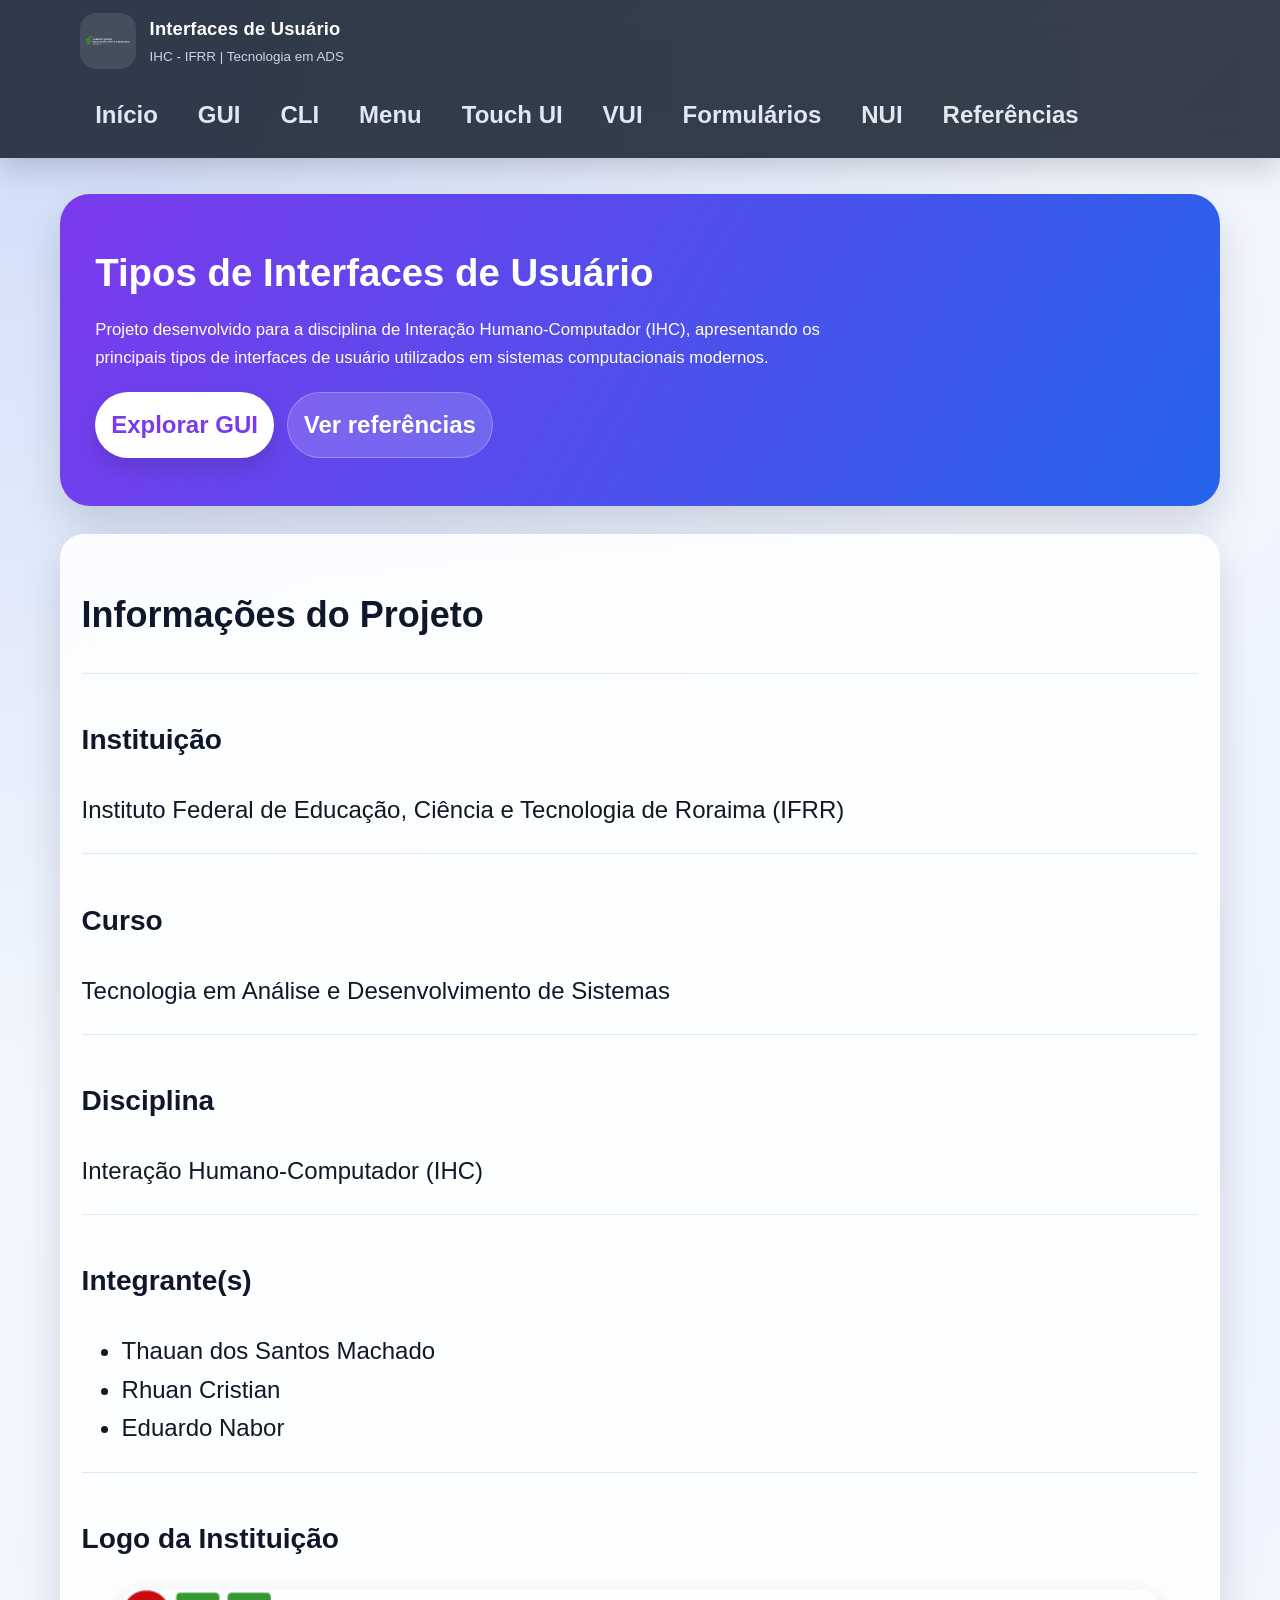
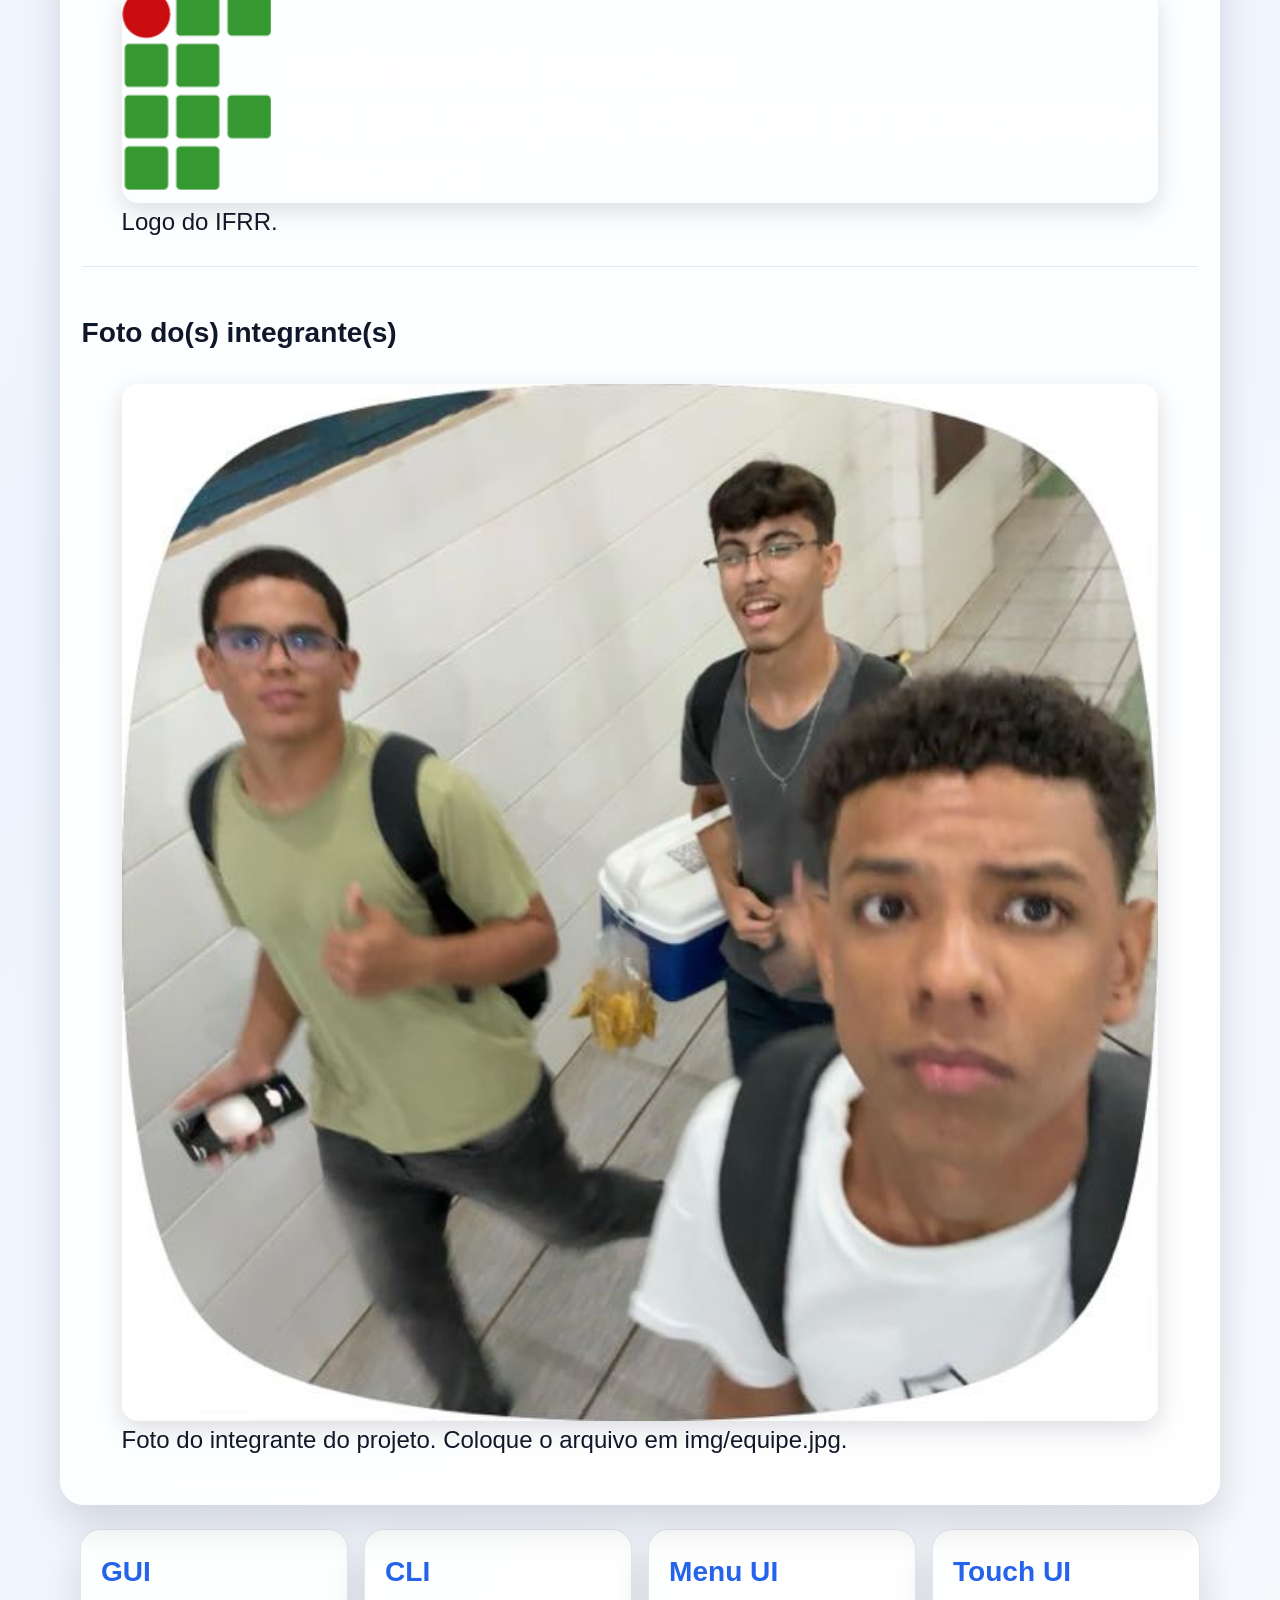
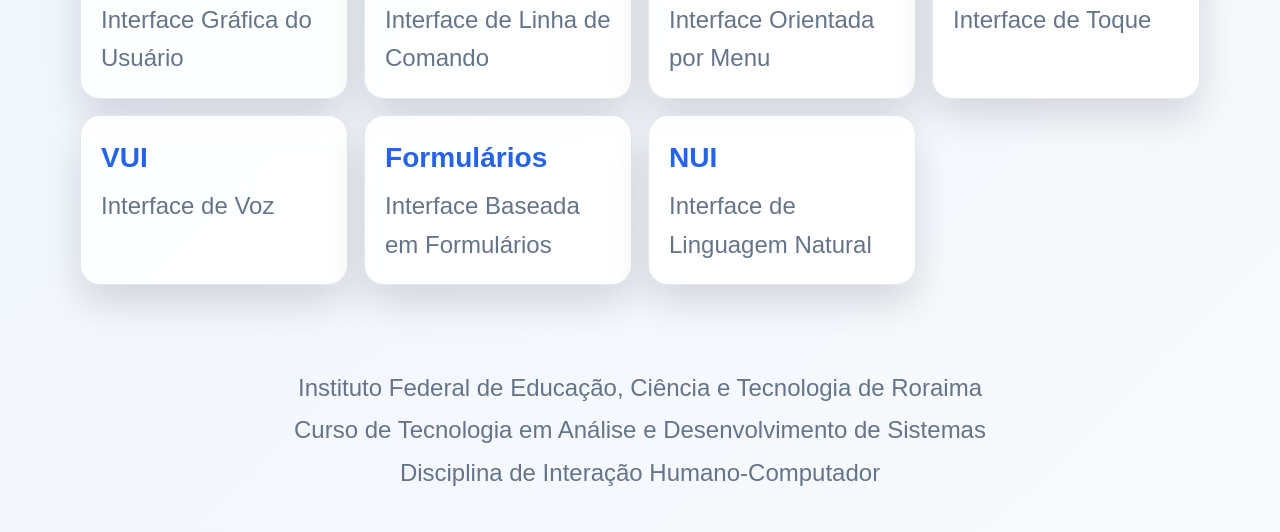
<file: index.html>
<!DOCTYPE html>
<html lang="pt-BR">

<head>
    <meta charset="UTF-8">
    <meta name="viewport" content="width=device-width, initial-scale=1.0">

    <title>Tipos de Interfaces de Usuário</title>

    <link rel="stylesheet" href="css/style.css">
</head>

<body>

<a href="#main-content" class="skip-link">Ir para o conteúdo</a>

<header>

    <div class="container header-grid">

        <div class="brand">
            <div class="logo-box">
                <img src="img/logo-ifrr.png" alt="Logo do Instituto Federal de Roraima IFRR" class="logo-img">
            </div>
            <div>
                <h1 class="logo">Interfaces de Usuário</h1>
                <p class="project-subtitle">IHC - IFRR | Tecnologia em ADS</p>
            </div>
        </div>

        <nav aria-label="Menu principal">

            <ul>

                <li><a href="index.html">Início</a></li>
                <li><a href="gui.html">GUI</a></li>
                <li><a href="cli.html">CLI</a></li>
                <li><a href="menu.html">Menu</a></li>
                <li><a href="touch.html">Touch UI</a></li>
                <li><a href="vui.html">VUI</a></li>
                <li><a href="formulario.html">Formulários</a></li>
                <li><a href="nui.html">NUI</a></li>
                <li><a href="referencias.html">Referências</a></li>

            </ul>

        </nav>

    </div>

</header>

<main id="main-content">

<section class="hero">

<div class="hero-content">

<h2>Tipos de Interfaces de Usuário</h2>

<p>

Projeto desenvolvido para a disciplina de Interação Humano-Computador (IHC), apresentando os principais tipos de interfaces de usuário utilizados em sistemas computacionais modernos.

</p>

<div class="hero-actions">
    <a href="gui.html" class="btn-primary">Explorar GUI</a>
    <a href="referencias.html" class="btn-secondary">Ver referências</a>
</div>

</div>

</section>

<section class="pagina">

<h2>Informações do Projeto</h2>

<section>

<h3>Instituição</h3>

<p>Instituto Federal de Educação, Ciência e Tecnologia de Roraima (IFRR)</p>

</section>

<section>

<h3>Curso</h3>

<p>Tecnologia em Análise e Desenvolvimento de Sistemas</p>

</section>

<section>

<h3>Disciplina</h3>

<p>Interação Humano-Computador (IHC)</p>

</section>

<section>

<h3>Integrante(s)</h3>

<ul>
<li>Thauan dos Santos Machado</li>
<li>Rhuan Cristian</li>
<li>Eduardo Nabor</li>
</ul>

</section>

<section>

<h3>Logo da Instituição</h3>

<figure>

<img
src="img/logo-ifrr.png"
class="imagem"
alt="Logo do Instituto Federal de Roraima IFRR">

<figcaption>
Logo do IFRR.
</figcaption>

</figure>

</section>

<section>

<h3>Foto do(s) integrante(s)</h3>

<figure>

<img
src="img/equipe.jpeg"
class="imagem"
alt="Foto do integrante do projeto de Interfaces de Usuário">

<figcaption>
Foto do integrante do projeto. Coloque o arquivo em img/equipe.jpg.
</figcaption>

</figure>

</section>

</section>

<section class="cards">

<a href="gui.html" class="card">

<h3>GUI</h3>

<p>Interface Gráfica do Usuário</p>

</a>

<a href="cli.html" class="card">

<h3>CLI</h3>

<p>Interface de Linha de Comando</p>

</a>

<a href="menu.html" class="card">

<h3>Menu UI</h3>

<p>Interface Orientada por Menu</p>

</a>

<a href="touch.html" class="card">

<h3>Touch UI</h3>

<p>Interface de Toque</p>

</a>

<a href="vui.html" class="card">

<h3>VUI</h3>

<p>Interface de Voz</p>

</a>

<a href="formulario.html" class="card">

<h3>Formulários</h3>

<p>Interface Baseada em Formulários</p>

</a>

<a href="nui.html" class="card">

<h3>NUI</h3>

<p>Interface de Linguagem Natural</p>

</a>

</section>

</main>

<footer>

<p>

Instituto Federal de Educação, Ciência e Tecnologia de Roraima

</p>

<p>

Curso de Tecnologia em Análise e Desenvolvimento de Sistemas

</p>

<p>

Disciplina de Interação Humano-Computador

</p>

</footer>

<script src="js/script.js"></script>

</body>

</html>
</file>
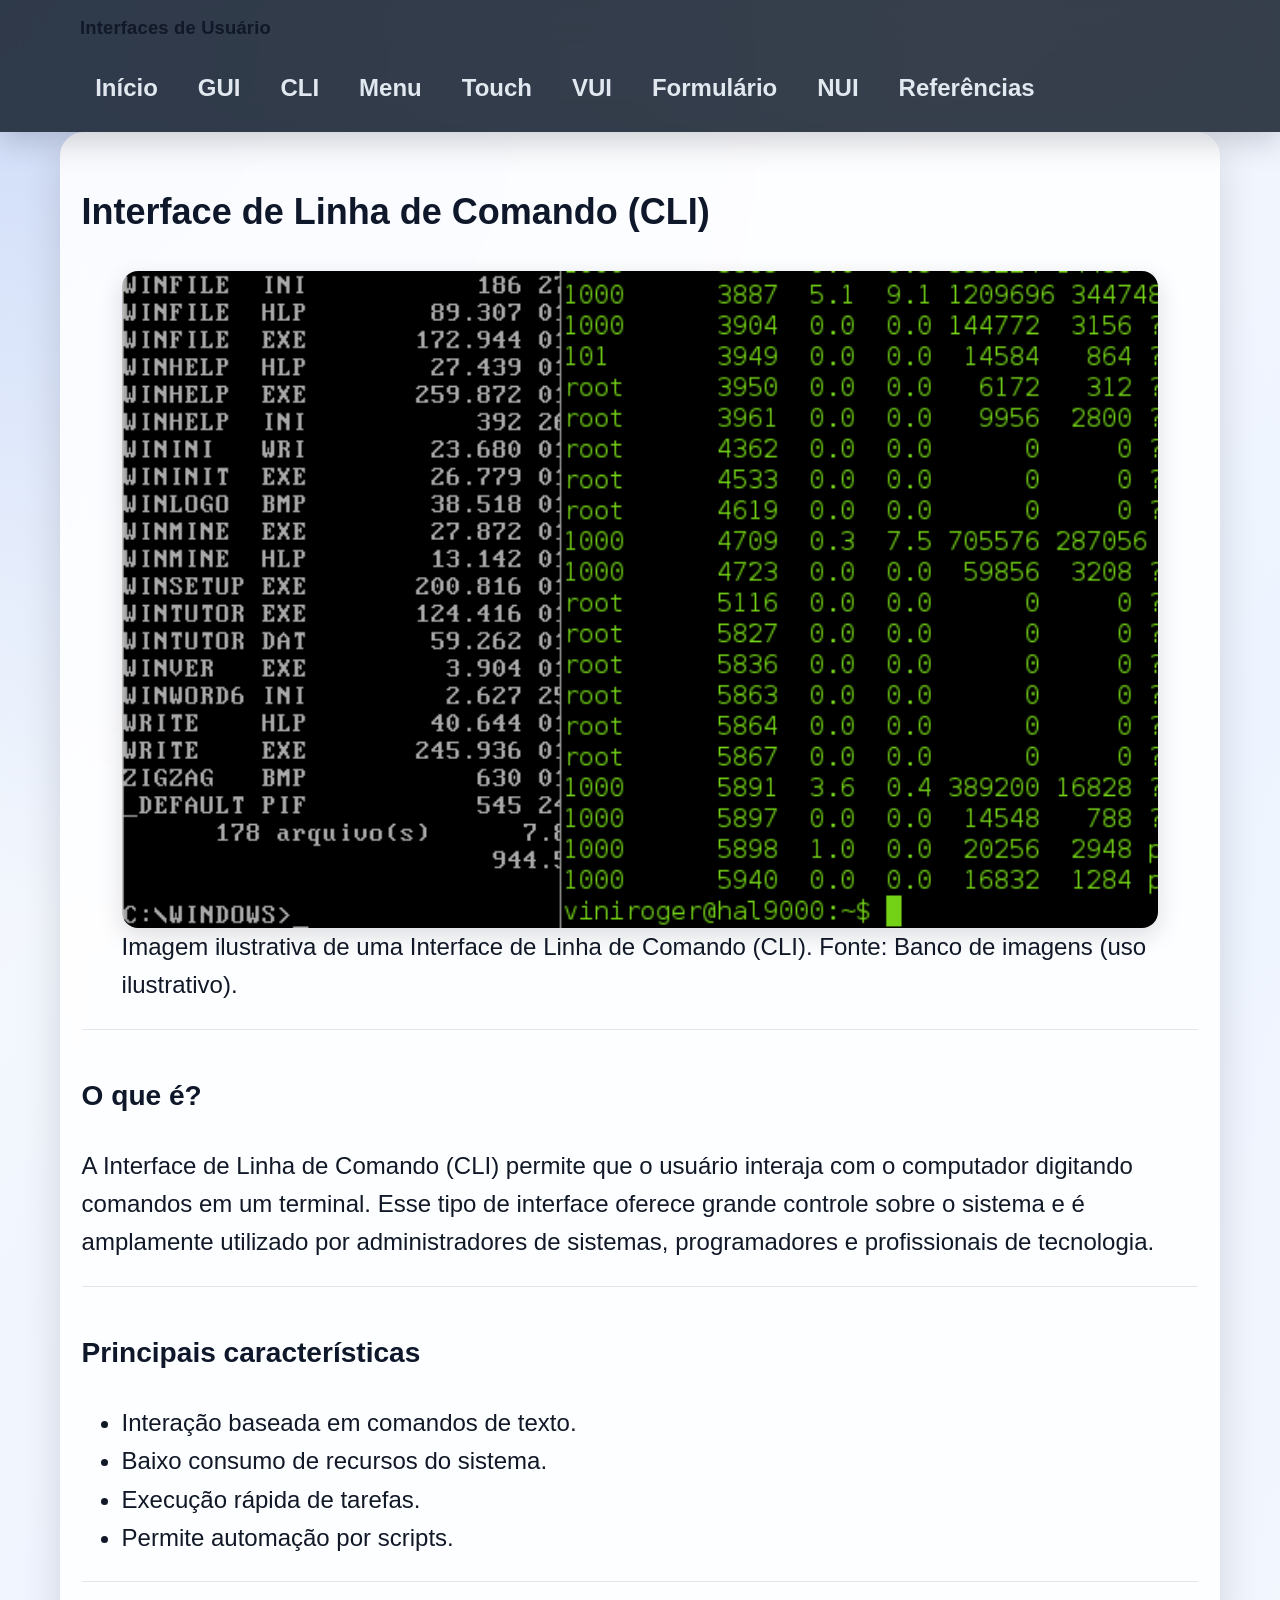
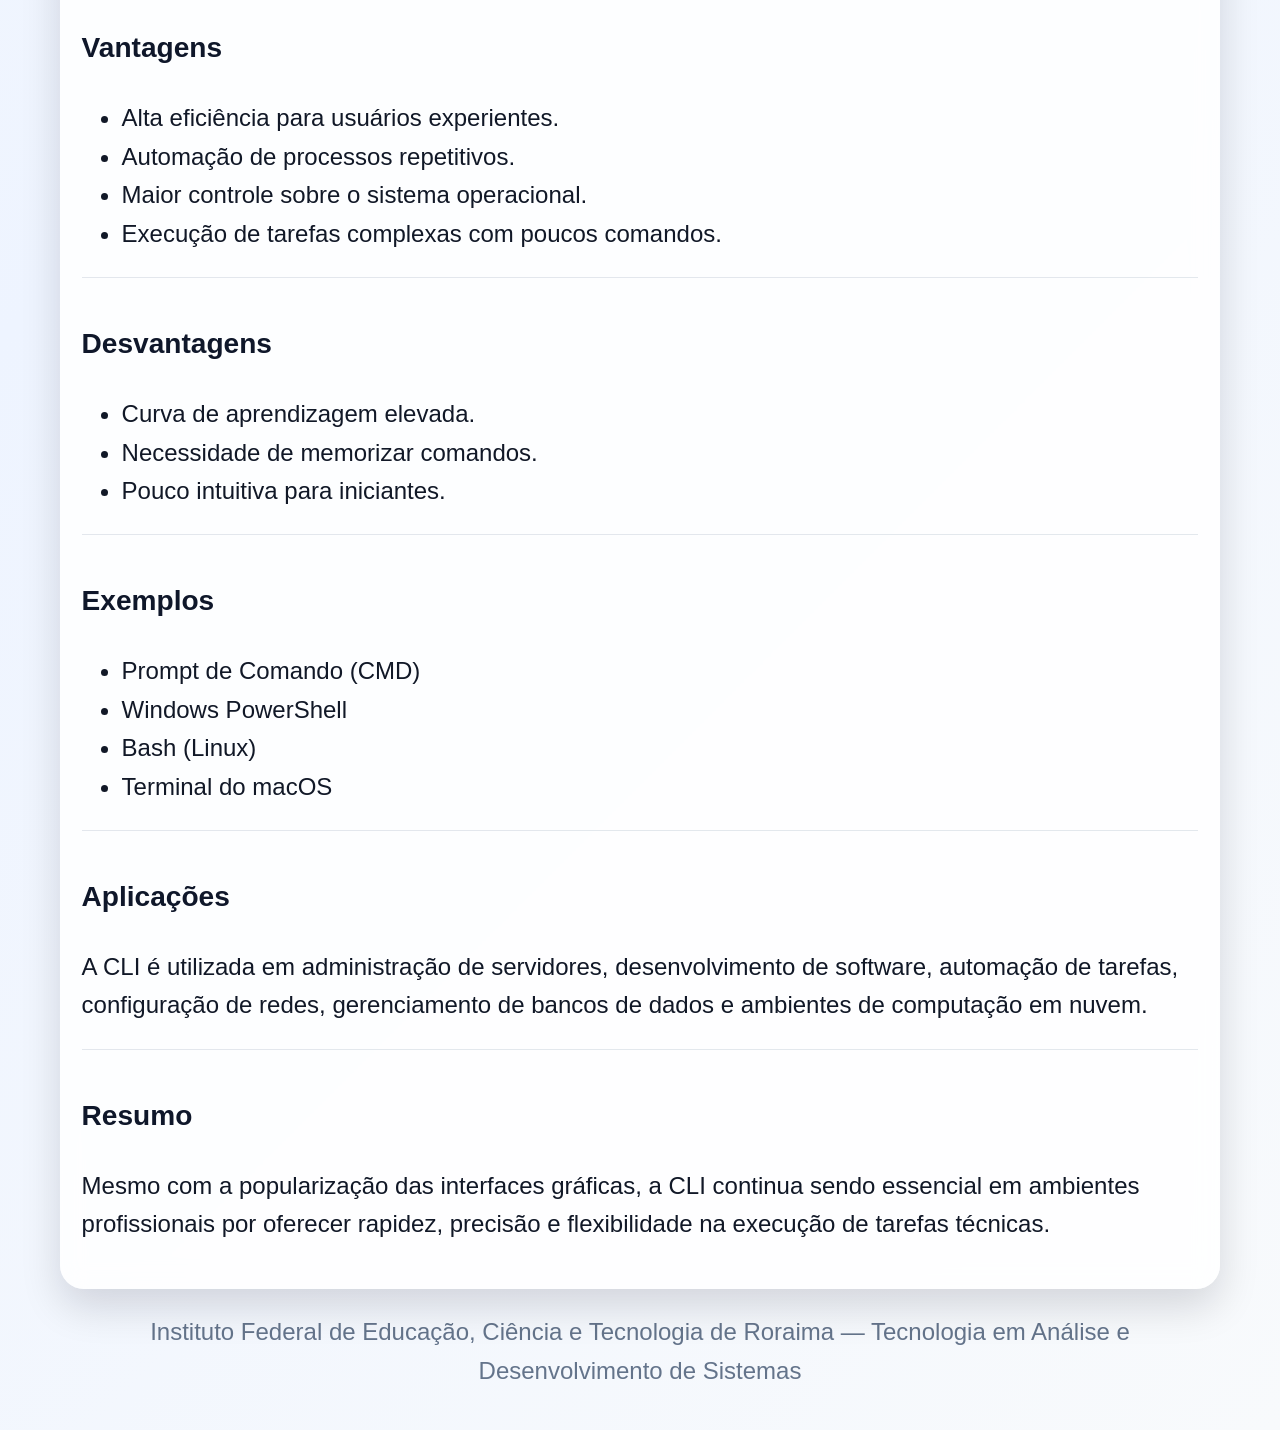
<file: cli.html>
<!DOCTYPE html>
<html lang="pt-BR">

<head>
    <meta charset="UTF-8">
    <meta name="viewport" content="width=device-width, initial-scale=1.0">
    <title>CLI - Interface de Linha de Comando</title>

    <link rel="stylesheet" href="css/style.css">
</head>

<body>

<header>

<a href="#main-content" class="skip-link">Ir para o conteúdo</a>

<div class="container">

<h1 class="logo">Interfaces de Usuário</h1>

<nav aria-label="Menu principal">

<ul>

<li><a href="index.html">Início</a></li>
<li><a href="gui.html">GUI</a></li>
<li><a href="cli.html">CLI</a></li>
<li><a href="menu.html">Menu</a></li>
<li><a href="touch.html">Touch</a></li>
<li><a href="vui.html">VUI</a></li>
<li><a href="formulario.html">Formulário</a></li>
<li><a href="nui.html">NUI</a></li>
<li><a href="referencias.html">Referências</a></li>

</ul>

</nav>

</div>

</header>

<main id="main-content" class="pagina">

<h2>Interface de Linha de Comando (CLI)</h2>

<figure>

<img
src="img/cli.png"
class="imagem"
alt="Ilustração de um terminal de linha de comando com comandos digitados pelo usuário."
loading="lazy" width="800" height="600">

<figcaption>
Imagem ilustrativa de uma Interface de Linha de Comando (CLI). Fonte: Banco de imagens (uso ilustrativo).
</figcaption>

</figure>

<section>

<h3>O que é?</h3>

<p>
A Interface de Linha de Comando (CLI) permite que o usuário interaja com o computador digitando comandos em um terminal. Esse tipo de interface oferece grande controle sobre o sistema e é amplamente utilizado por administradores de sistemas, programadores e profissionais de tecnologia.
</p>

</section>

<section>

<h3>Principais características</h3>

<ul>
<li>Interação baseada em comandos de texto.</li>
<li>Baixo consumo de recursos do sistema.</li>
<li>Execução rápida de tarefas.</li>
<li>Permite automação por scripts.</li>
</ul>

</section>

<section>

<h3>Vantagens</h3>

<ul>
<li>Alta eficiência para usuários experientes.</li>
<li>Automação de processos repetitivos.</li>
<li>Maior controle sobre o sistema operacional.</li>
<li>Execução de tarefas complexas com poucos comandos.</li>
</ul>

</section>

<section>

<h3>Desvantagens</h3>

<ul>
<li>Curva de aprendizagem elevada.</li>
<li>Necessidade de memorizar comandos.</li>
<li>Pouco intuitiva para iniciantes.</li>
</ul>

</section>

<section>

<h3>Exemplos</h3>

<ul>
<li>Prompt de Comando (CMD)</li>
<li>Windows PowerShell</li>
<li>Bash (Linux)</li>
<li>Terminal do macOS</li>
</ul>

</section>

<section>

<h3>Aplicações</h3>

<p>
A CLI é utilizada em administração de servidores, desenvolvimento de software, automação de tarefas, configuração de redes, gerenciamento de bancos de dados e ambientes de computação em nuvem.
</p>

</section>

<section>

<h3>Resumo</h3>

<p>
Mesmo com a popularização das interfaces gráficas, a CLI continua sendo essencial em ambientes profissionais por oferecer rapidez, precisão e flexibilidade na execução de tarefas técnicas.
</p>

</section>

</main>

<footer>

<p>
Instituto Federal de Educação, Ciência e Tecnologia de Roraima — Tecnologia em Análise e Desenvolvimento de Sistemas
</p>

</footer>

<script src="js/script.js"></script>

</body>

</html>
</file>
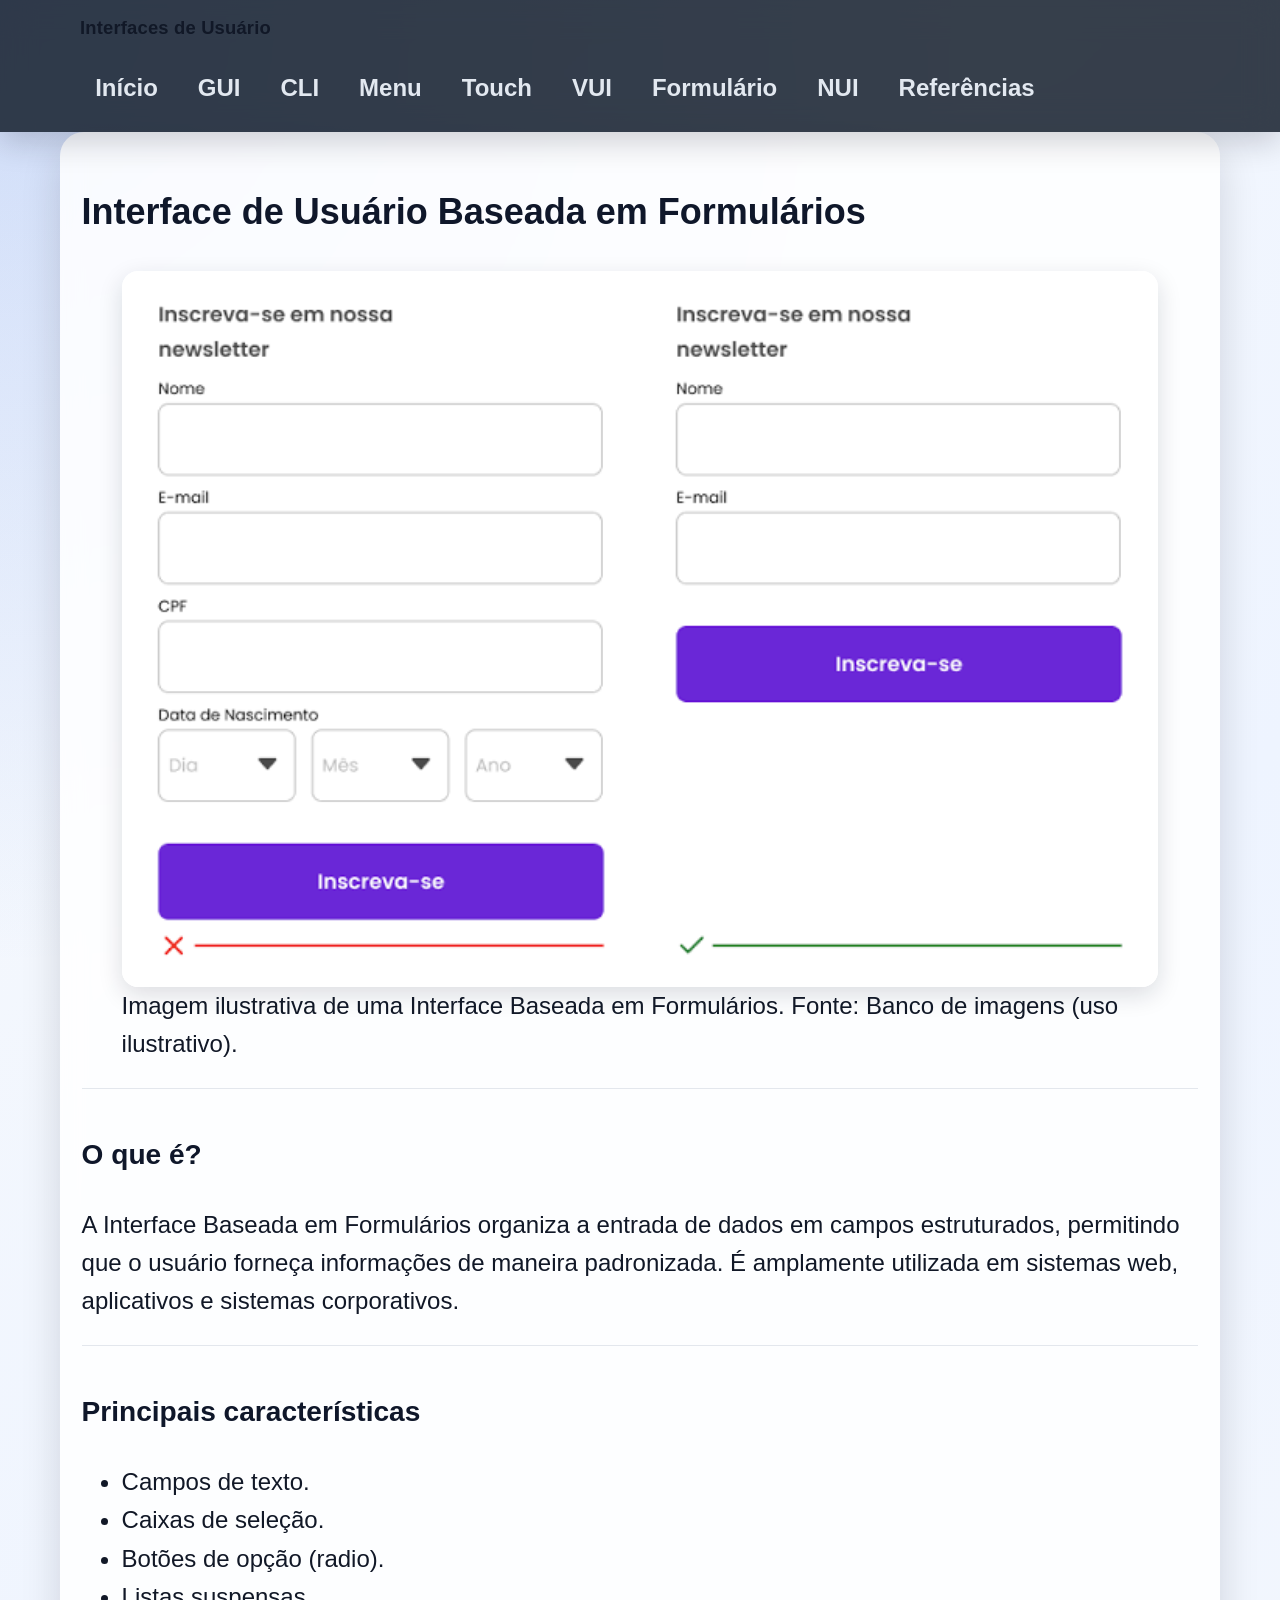
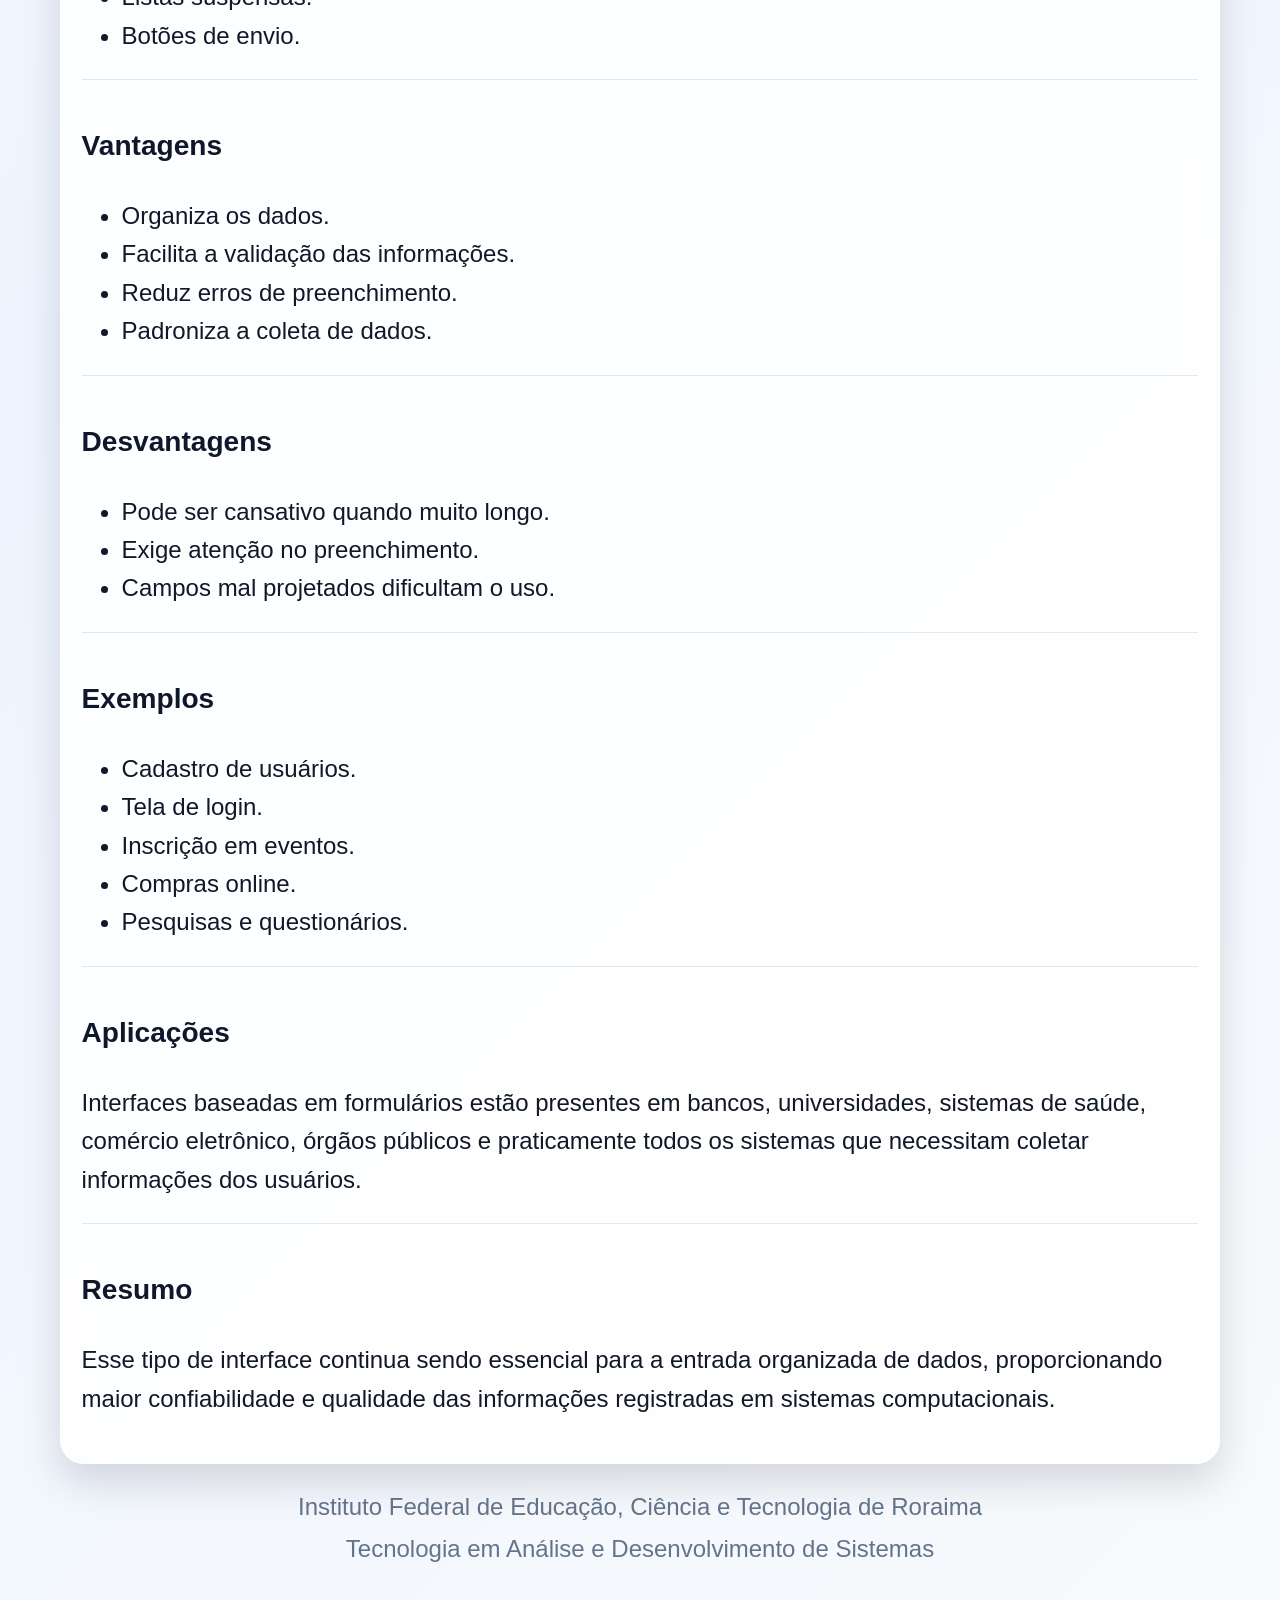
<file: formulario.html>
<!DOCTYPE html>
<html lang="pt-BR">

<head>
    <meta charset="UTF-8">
    <meta name="viewport" content="width=device-width, initial-scale=1.0">
    <title>Interface Baseada em Formulários</title>

    <link rel="stylesheet" href="css/style.css">
</head>

<body>

<header>

<a href="#main-content" class="skip-link">Ir para o conteúdo</a>

<div class="container">

<h1 class="logo">Interfaces de Usuário</h1>

<nav aria-label="Menu principal">

<ul>

<li><a href="index.html">Início</a></li>
<li><a href="gui.html">GUI</a></li>
<li><a href="cli.html">CLI</a></li>
<li><a href="menu.html">Menu</a></li>
<li><a href="touch.html">Touch</a></li>
<li><a href="vui.html">VUI</a></li>
<li><a href="formulario.html">Formulário</a></li>
<li><a href="nui.html">NUI</a></li>
<li><a href="referencias.html">Referências</a></li>

</ul>

</nav>

</div>

</header>

<main id="main-content" class="pagina">

<h2>Interface de Usuário Baseada em Formulários</h2>

<figure>

<img
src="img/formulario.png"
class="imagem"
alt="Ilustração de um formulário eletrônico com campos para preenchimento de informações pessoais."
loading="lazy" width="800" height="600">

<figcaption>
Imagem ilustrativa de uma Interface Baseada em Formulários. Fonte: Banco de imagens (uso ilustrativo).
</figcaption>

</figure>

<section>

<h3>O que é?</h3>

<p>

A Interface Baseada em Formulários organiza a entrada de dados em campos estruturados, permitindo que o usuário forneça informações de maneira padronizada. É amplamente utilizada em sistemas web, aplicativos e sistemas corporativos.

</p>

</section>

<section>

<h3>Principais características</h3>

<ul>

<li>Campos de texto.</li>

<li>Caixas de seleção.</li>

<li>Botões de opção (radio).</li>

<li>Listas suspensas.</li>

<li>Botões de envio.</li>

</ul>

</section>

<section>

<h3>Vantagens</h3>

<ul>

<li>Organiza os dados.</li>

<li>Facilita a validação das informações.</li>

<li>Reduz erros de preenchimento.</li>

<li>Padroniza a coleta de dados.</li>

</ul>

</section>

<section>

<h3>Desvantagens</h3>

<ul>

<li>Pode ser cansativo quando muito longo.</li>

<li>Exige atenção no preenchimento.</li>

<li>Campos mal projetados dificultam o uso.</li>

</ul>

</section>

<section>

<h3>Exemplos</h3>

<ul>

<li>Cadastro de usuários.</li>

<li>Tela de login.</li>

<li>Inscrição em eventos.</li>

<li>Compras online.</li>

<li>Pesquisas e questionários.</li>

</ul>

</section>

<section>

<h3>Aplicações</h3>

<p>

Interfaces baseadas em formulários estão presentes em bancos, universidades, sistemas de saúde, comércio eletrônico, órgãos públicos e praticamente todos os sistemas que necessitam coletar informações dos usuários.

</p>

</section>

<section>

<h3>Resumo</h3>

<p>

Esse tipo de interface continua sendo essencial para a entrada organizada de dados, proporcionando maior confiabilidade e qualidade das informações registradas em sistemas computacionais.

</p>

</section>

</main>

<footer>

<p>

Instituto Federal de Educação, Ciência e Tecnologia de Roraima

</p>

<p>

Tecnologia em Análise e Desenvolvimento de Sistemas

</p>

</footer>

<script src="js/script.js"></script>

</body>

</html>
</file>
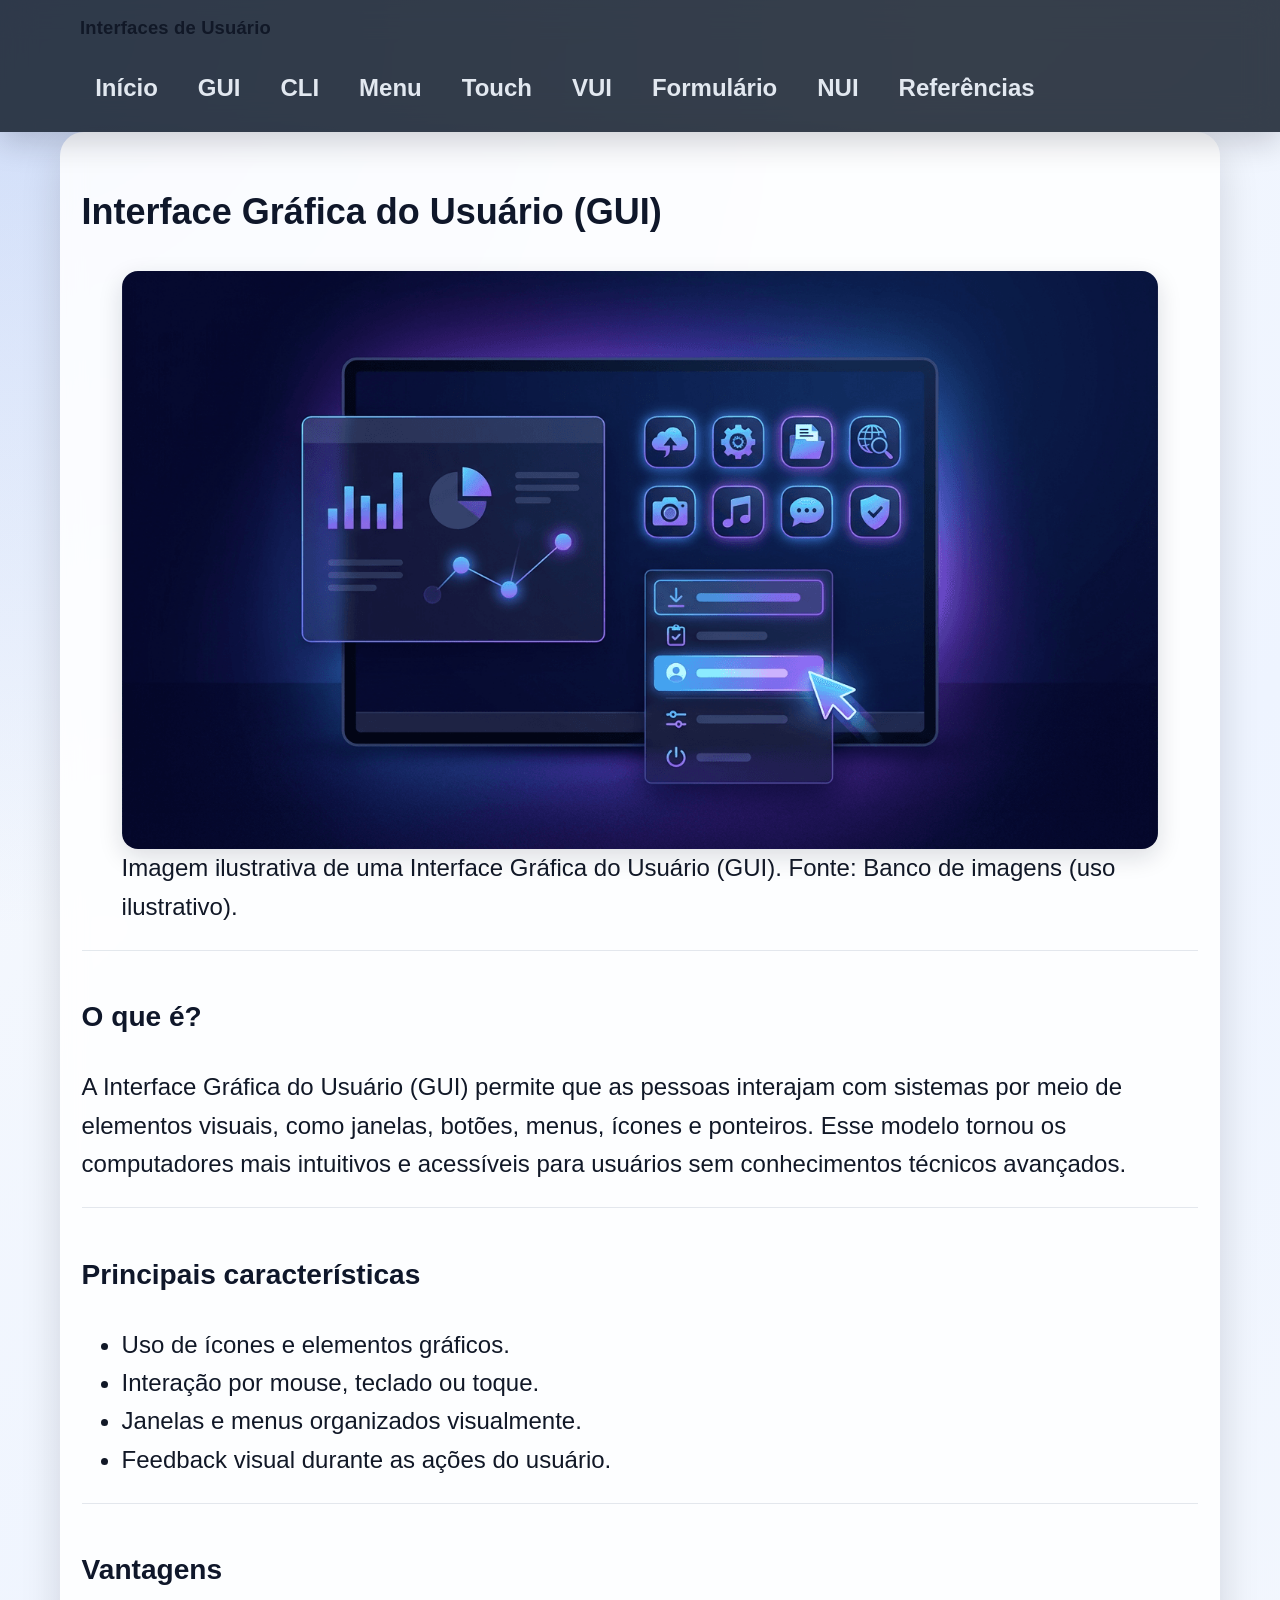
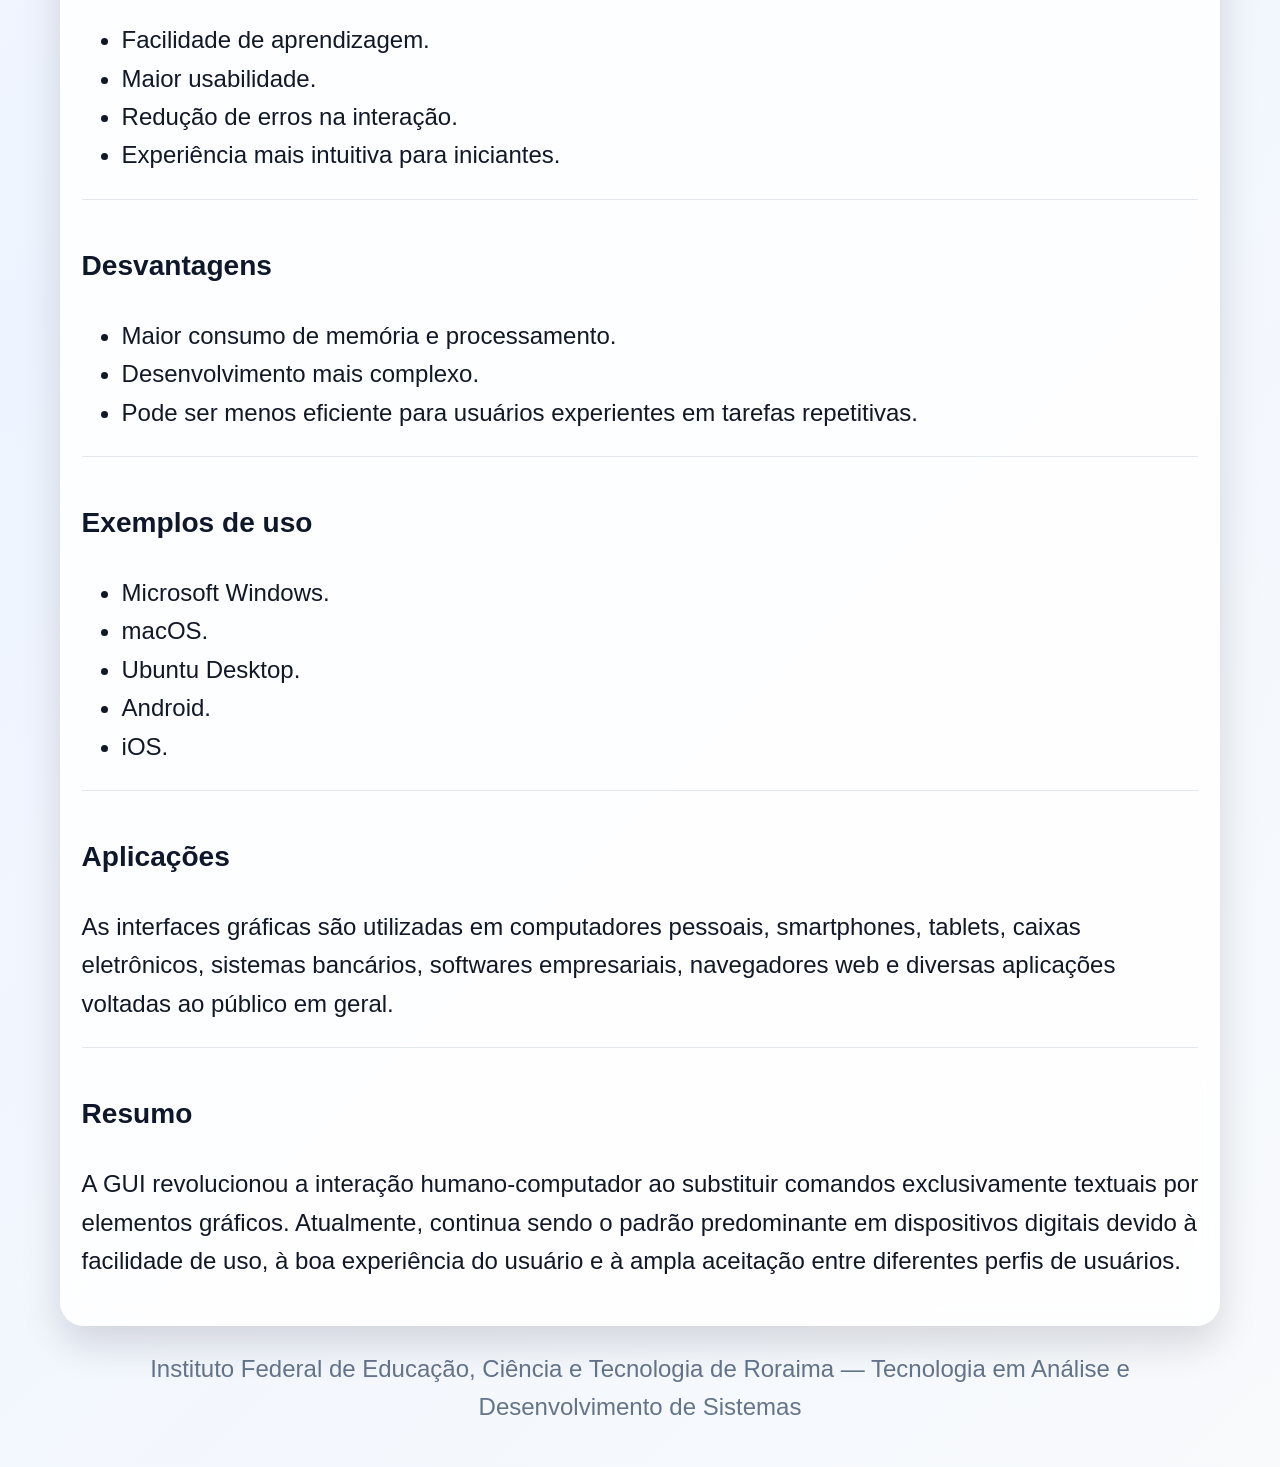
<file: gui.html>
<!DOCTYPE html>
<html lang="pt-BR">

<head>
    <meta charset="UTF-8">
    <meta name="viewport" content="width=device-width, initial-scale=1.0">
    <title>GUI - Interface Gráfica do Usuário</title>

    <link rel="stylesheet" href="css/style.css">
</head>

<body>

<header>

<a href="#main-content" class="skip-link">Ir para o conteúdo</a>

<div class="container">

<h1 class="logo">Interfaces de Usuário</h1>

<nav aria-label="Menu principal">

<ul>

<li><a href="index.html">Início</a></li>
<li><a href="gui.html">GUI</a></li>
<li><a href="cli.html">CLI</a></li>
<li><a href="menu.html">Menu</a></li>
<li><a href="touch.html">Touch</a></li>
<li><a href="vui.html">VUI</a></li>
<li><a href="formulario.html">Formulário</a></li>
<li><a href="nui.html">NUI</a></li>
<li><a href="referencias.html">Referências</a></li>

</ul>

</nav>

</div>

</header>

<main id="main-content" class="pagina">

<h2>Interface Gráfica do Usuário (GUI)</h2>

<figure>

<img
src="img/gui.png"
class="imagem"
alt="Ilustração de uma interface gráfica de usuário com janelas, menus, botões e ícones."
loading="lazy" width="1200" height="800">

<figcaption>
Imagem ilustrativa de uma Interface Gráfica do Usuário (GUI). Fonte: Banco de imagens (uso ilustrativo).
</figcaption>


</figure>

<section>

<h3>O que é?</h3>

<p>
A Interface Gráfica do Usuário (GUI) permite que as pessoas interajam com sistemas por meio de elementos visuais, como janelas, botões, menus, ícones e ponteiros. Esse modelo tornou os computadores mais intuitivos e acessíveis para usuários sem conhecimentos técnicos avançados.
</p>

</section>

<section>

<h3>Principais características</h3>

<ul>

<li>Uso de ícones e elementos gráficos.</li>

<li>Interação por mouse, teclado ou toque.</li>

<li>Janelas e menus organizados visualmente.</li>

<li>Feedback visual durante as ações do usuário.</li>

</ul>

</section>

<section>

<h3>Vantagens</h3>

<ul>

<li>Facilidade de aprendizagem.</li>

<li>Maior usabilidade.</li>

<li>Redução de erros na interação.</li>

<li>Experiência mais intuitiva para iniciantes.</li>

</ul>

</section>

<section>

<h3>Desvantagens</h3>

<ul>

<li>Maior consumo de memória e processamento.</li>

<li>Desenvolvimento mais complexo.</li>

<li>Pode ser menos eficiente para usuários experientes em tarefas repetitivas.</li>

</ul>

</section>

<section>

<h3>Exemplos de uso</h3>

<ul>

<li>Microsoft Windows.</li>

<li>macOS.</li>

<li>Ubuntu Desktop.</li>

<li>Android.</li>

<li>iOS.</li>

</ul>

</section>

<section>

<h3>Aplicações</h3>

<p>

As interfaces gráficas são utilizadas em computadores pessoais, smartphones, tablets, caixas eletrônicos, sistemas bancários, softwares empresariais, navegadores web e diversas aplicações voltadas ao público em geral.

</p>

</section>

<section>

<h3>Resumo</h3>

<p>

A GUI revolucionou a interação humano-computador ao substituir comandos exclusivamente textuais por elementos gráficos. Atualmente, continua sendo o padrão predominante em dispositivos digitais devido à facilidade de uso, à boa experiência do usuário e à ampla aceitação entre diferentes perfis de usuários.

</p>

</section>

</main>

<footer>

<p>

Instituto Federal de Educação, Ciência e Tecnologia de Roraima — Tecnologia em Análise e Desenvolvimento de Sistemas

</p>

</footer>

<script src="js/script.js"></script>

</body>

</html>
</file>
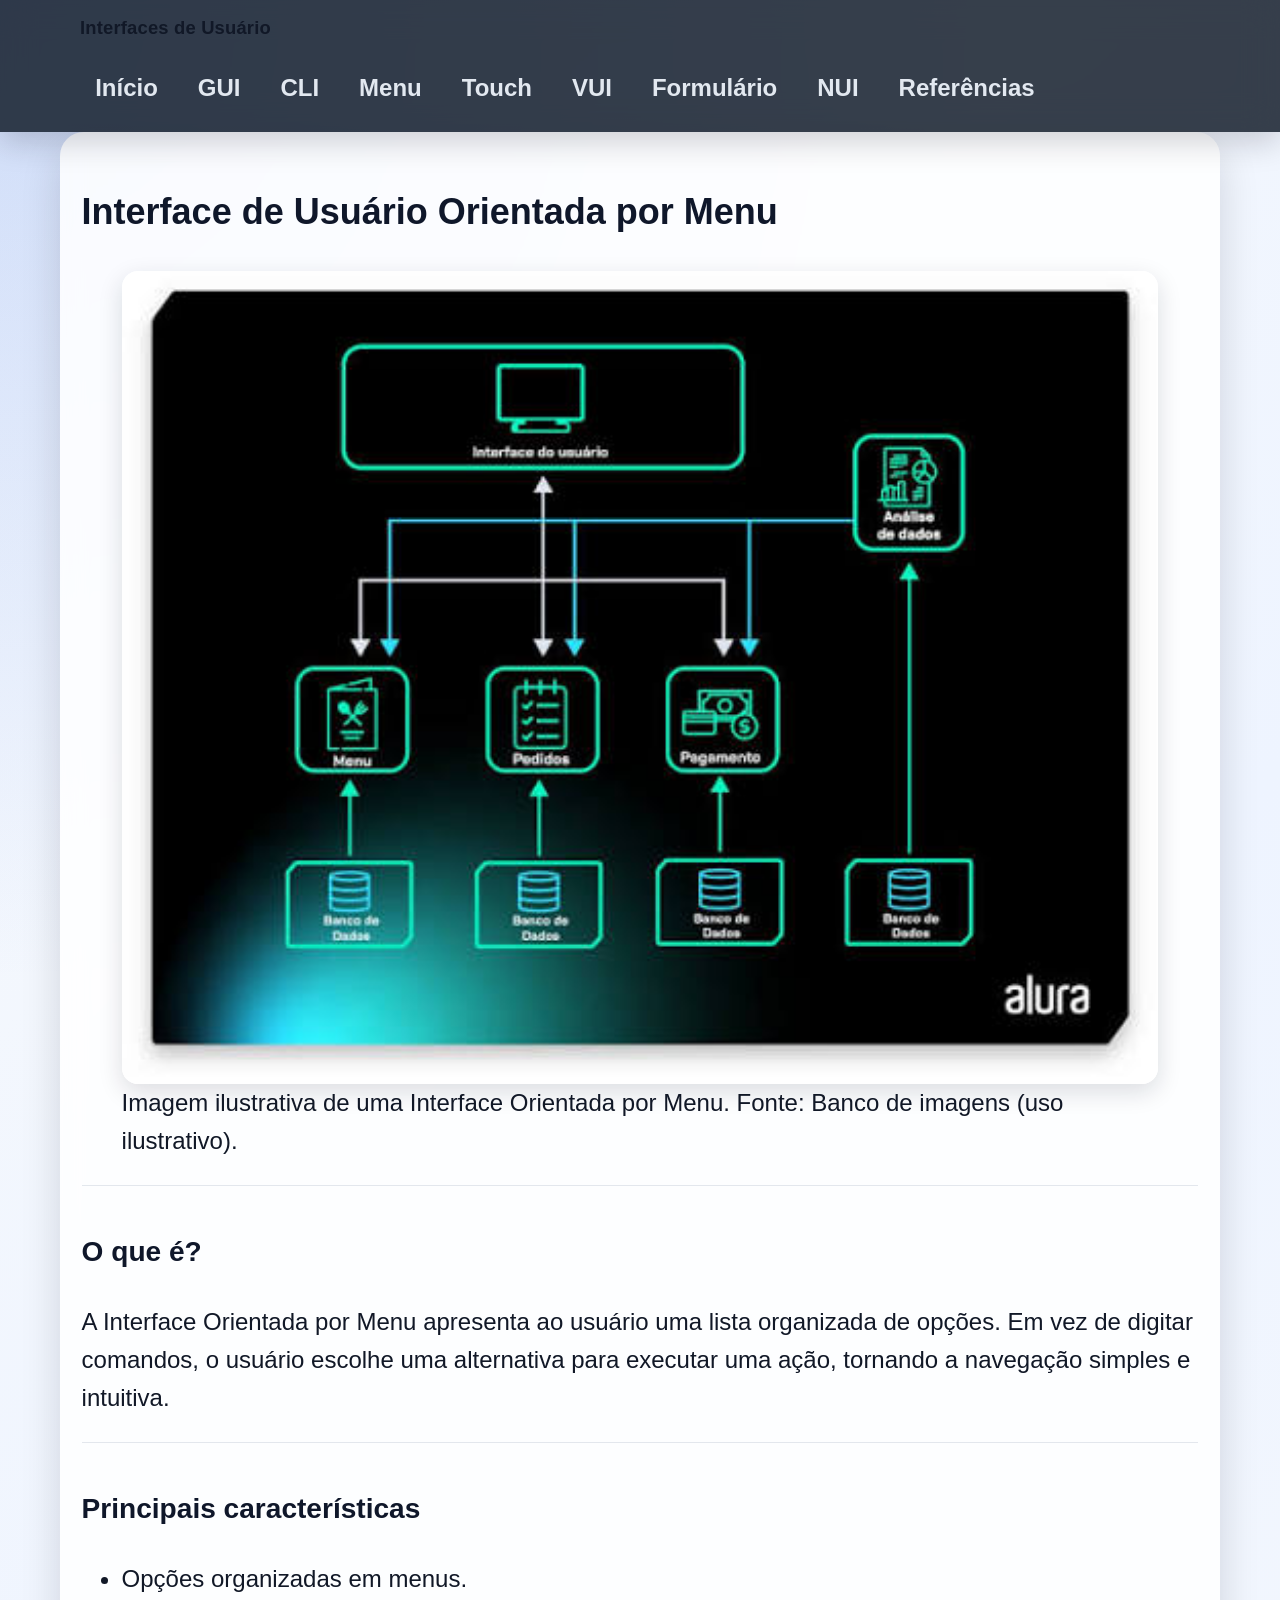
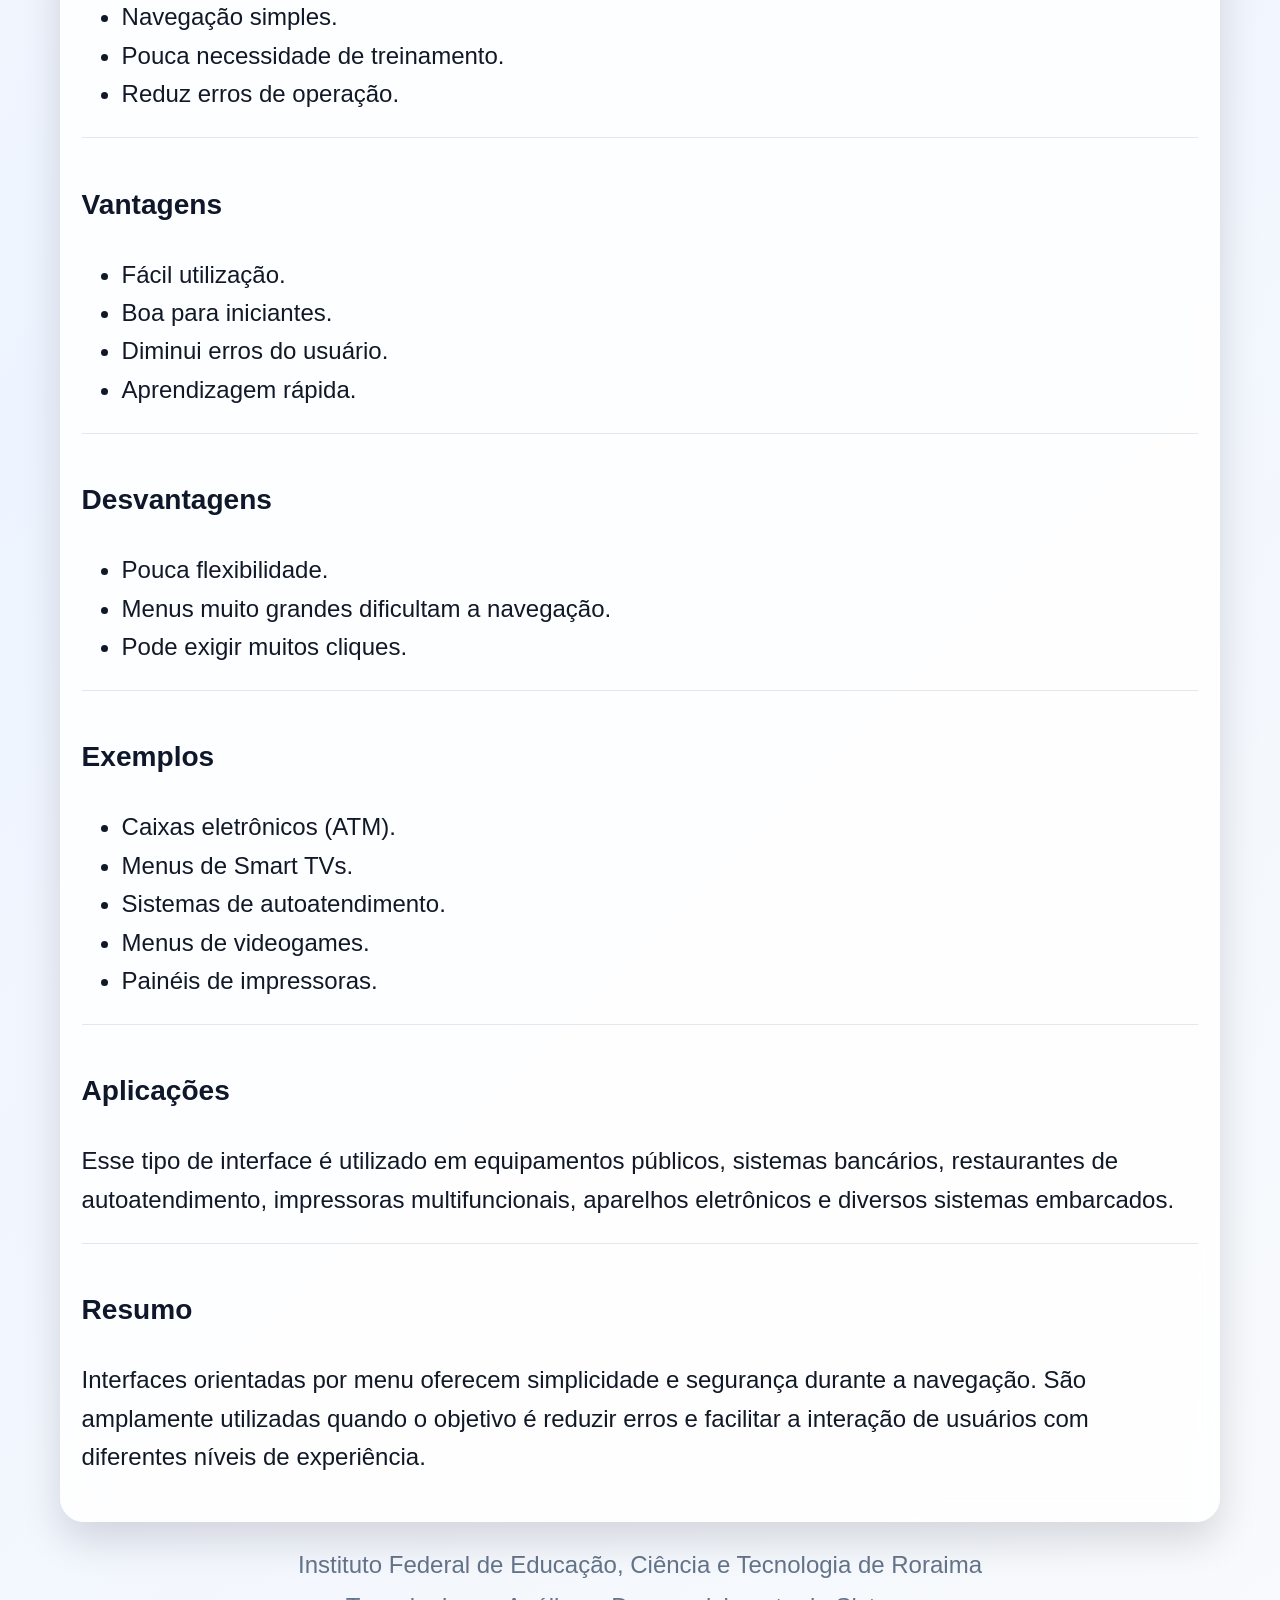
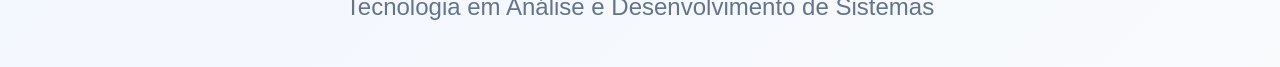
<file: menu.html>
<!DOCTYPE html>
<html lang="pt-BR">

<head>
    <meta charset="UTF-8">
    <meta name="viewport" content="width=device-width, initial-scale=1.0">
    <title>Interface Orientada por Menu</title>

    <link rel="stylesheet" href="css/style.css">
</head>

<body>

<header>

<a href="#main-content" class="skip-link">Ir para o conteúdo</a>

<div class="container">

<h1 class="logo">Interfaces de Usuário</h1>

<nav aria-label="Menu principal">

<ul>

<li><a href="index.html">Início</a></li>
<li><a href="gui.html">GUI</a></li>
<li><a href="cli.html">CLI</a></li>
<li><a href="menu.html">Menu</a></li>
<li><a href="touch.html">Touch</a></li>
<li><a href="vui.html">VUI</a></li>
<li><a href="formulario.html">Formulário</a></li>
<li><a href="nui.html">NUI</a></li>
<li><a href="referencias.html">Referências</a></li>

</ul>

</nav>

</div>

</header>

<main id="main-content" class="pagina">

<h2>Interface de Usuário Orientada por Menu</h2>

<figure>

<img
src="img/menu.jpg"
class="imagem"
alt="Ilustração de uma interface orientada por menu exibindo opções organizadas para o usuário."
loading="lazy" width="800" height="600">

<figcaption>
Imagem ilustrativa de uma Interface Orientada por Menu. Fonte: Banco de imagens (uso ilustrativo).
</figcaption>

</figure>

<section>

<h3>O que é?</h3>

<p>

A Interface Orientada por Menu apresenta ao usuário uma lista organizada de opções. Em vez de digitar comandos, o usuário escolhe uma alternativa para executar uma ação, tornando a navegação simples e intuitiva.

</p>

</section>

<section>

<h3>Principais características</h3>

<ul>

<li>Opções organizadas em menus.</li>

<li>Navegação simples.</li>

<li>Pouca necessidade de treinamento.</li>

<li>Reduz erros de operação.</li>

</ul>

</section>

<section>

<h3>Vantagens</h3>

<ul>

<li>Fácil utilização.</li>

<li>Boa para iniciantes.</li>

<li>Diminui erros do usuário.</li>

<li>Aprendizagem rápida.</li>

</ul>

</section>

<section>

<h3>Desvantagens</h3>

<ul>

<li>Pouca flexibilidade.</li>

<li>Menus muito grandes dificultam a navegação.</li>

<li>Pode exigir muitos cliques.</li>

</ul>

</section>

<section>

<h3>Exemplos</h3>

<ul>

<li>Caixas eletrônicos (ATM).</li>

<li>Menus de Smart TVs.</li>

<li>Sistemas de autoatendimento.</li>

<li>Menus de videogames.</li>

<li>Painéis de impressoras.</li>

</ul>

</section>

<section>

<h3>Aplicações</h3>

<p>

Esse tipo de interface é utilizado em equipamentos públicos, sistemas bancários, restaurantes de autoatendimento, impressoras multifuncionais, aparelhos eletrônicos e diversos sistemas embarcados.

</p>

</section>

<section>

<h3>Resumo</h3>

<p>

Interfaces orientadas por menu oferecem simplicidade e segurança durante a navegação. São amplamente utilizadas quando o objetivo é reduzir erros e facilitar a interação de usuários com diferentes níveis de experiência.

</p>

</section>

</main>

<footer>

<p>

Instituto Federal de Educação, Ciência e Tecnologia de Roraima

</p>

<p>

Tecnologia em Análise e Desenvolvimento de Sistemas

</p>

</footer>

<script src="js/script.js"></script>

</body>

</html>
</file>
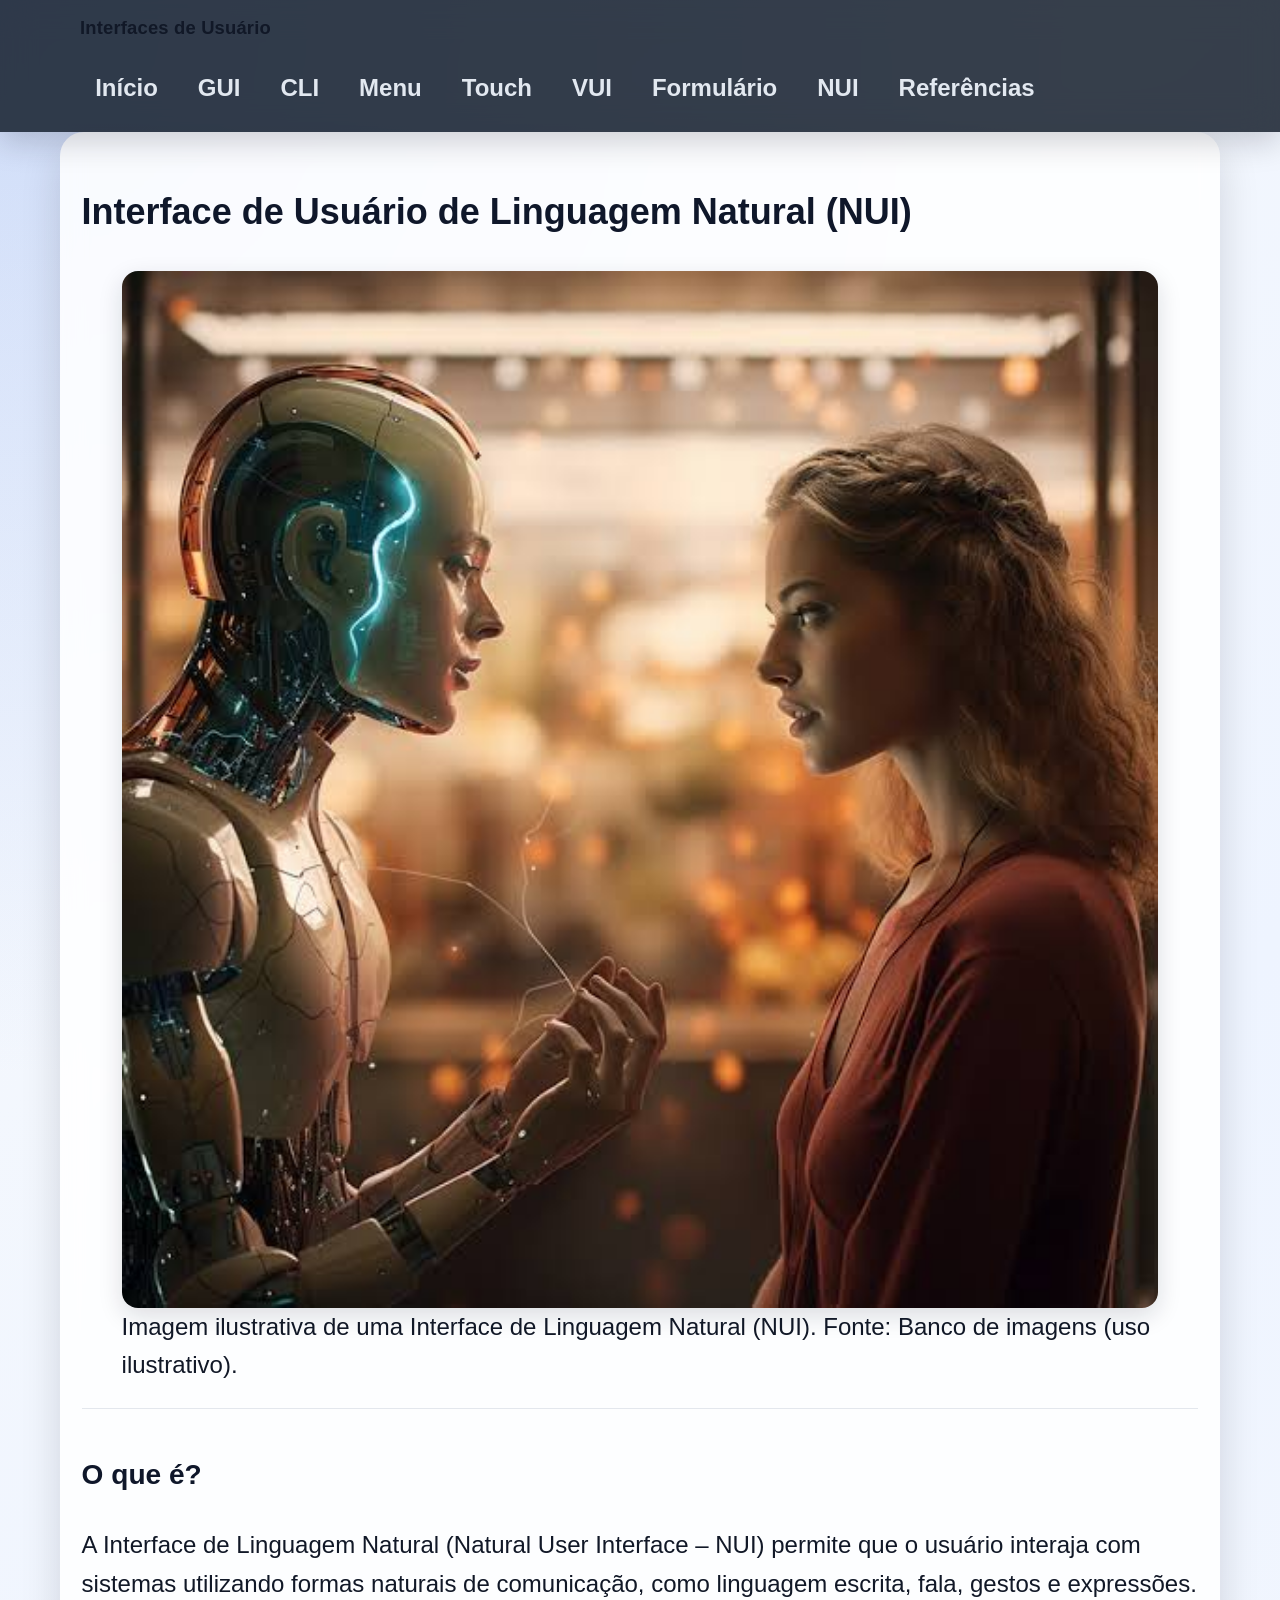
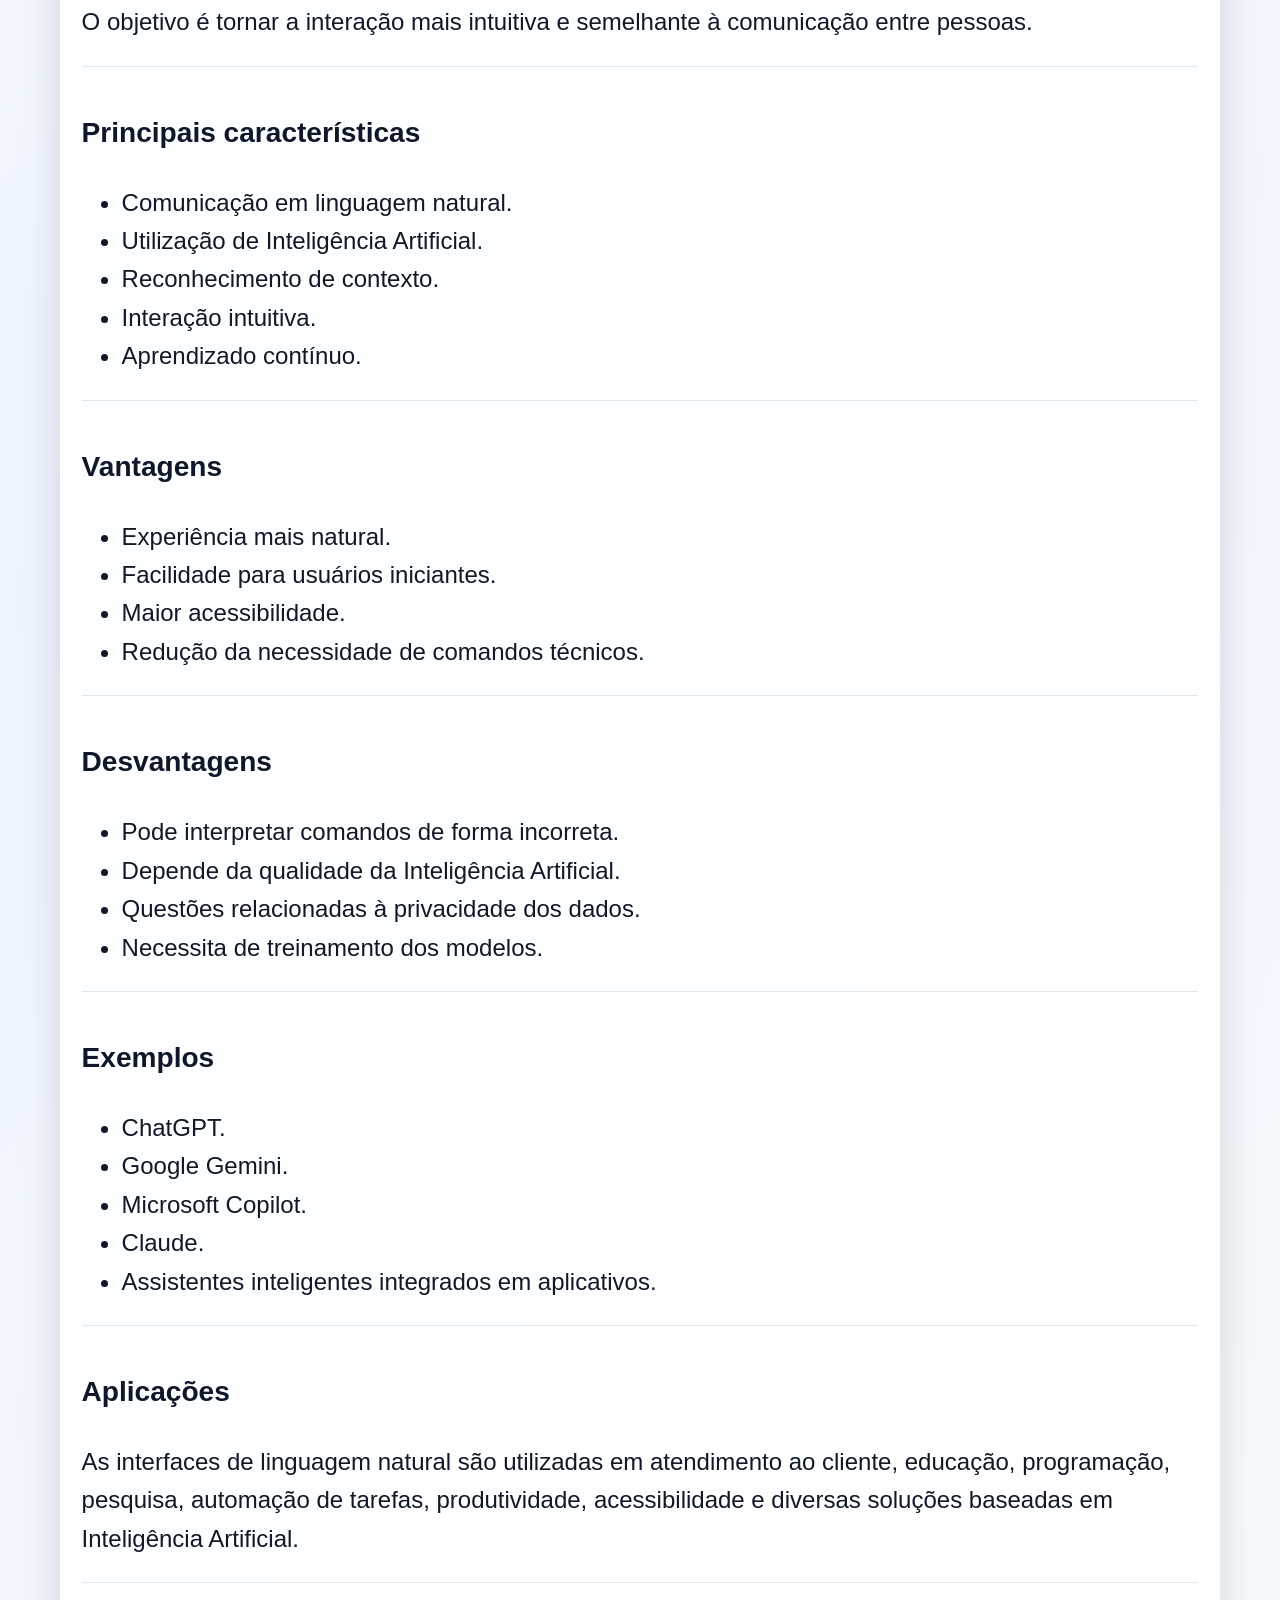
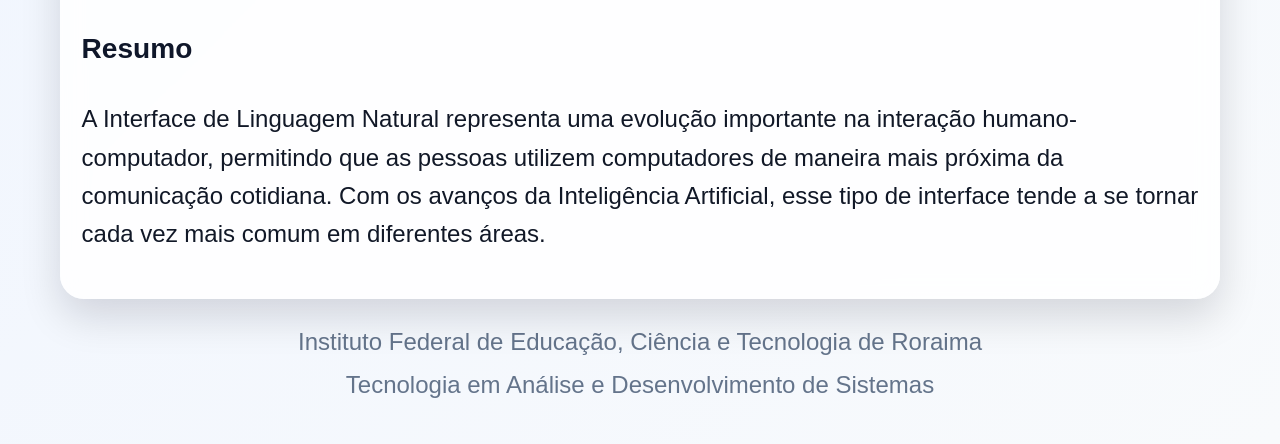
<file: nui.html>
<!DOCTYPE html>
<html lang="pt-BR">

<head>
    <meta charset="UTF-8">
    <meta name="viewport" content="width=device-width, initial-scale=1.0">
    <title>NUI - Interface de Linguagem Natural</title>

    <link rel="stylesheet" href="css/style.css">
</head>

<body>

<header>

<a href="#main-content" class="skip-link">Ir para o conteúdo</a>

<div class="container">

<h1 class="logo">Interfaces de Usuário</h1>

<nav aria-label="Menu principal">

<ul>

<li><a href="index.html">Início</a></li>
<li><a href="gui.html">GUI</a></li>
<li><a href="cli.html">CLI</a></li>
<li><a href="menu.html">Menu</a></li>
<li><a href="touch.html">Touch</a></li>
<li><a href="vui.html">VUI</a></li>
<li><a href="formulario.html">Formulário</a></li>
<li><a href="nui.html">NUI</a></li>
<li><a href="referencias.html">Referências</a></li>

</ul>

</nav>

</div>

</header>

<main id="main-content" class="pagina">

<h2>Interface de Usuário de Linguagem Natural (NUI)</h2>

<figure>

<img
src="img/nui.jpg"
class="imagem"
alt="Ilustração de uma interface de linguagem natural com assistente de IA."
loading="lazy" width="800" height="600">

<figcaption>

Imagem ilustrativa de uma Interface de Linguagem Natural (NUI). Fonte: Banco de imagens (uso ilustrativo).

</figcaption>

</figure>

<section>

<h3>O que é?</h3>

<p>

A Interface de Linguagem Natural (Natural User Interface – NUI) permite que o usuário interaja com sistemas utilizando formas naturais de comunicação, como linguagem escrita, fala, gestos e expressões. O objetivo é tornar a interação mais intuitiva e semelhante à comunicação entre pessoas.

</p>

</section>

<section>

<h3>Principais características</h3>

<ul>

<li>Comunicação em linguagem natural.</li>

<li>Utilização de Inteligência Artificial.</li>

<li>Reconhecimento de contexto.</li>

<li>Interação intuitiva.</li>

<li>Aprendizado contínuo.</li>

</ul>

</section>

<section>

<h3>Vantagens</h3>

<ul>

<li>Experiência mais natural.</li>

<li>Facilidade para usuários iniciantes.</li>

<li>Maior acessibilidade.</li>

<li>Redução da necessidade de comandos técnicos.</li>

</ul>

</section>

<section>

<h3>Desvantagens</h3>

<ul>

<li>Pode interpretar comandos de forma incorreta.</li>

<li>Depende da qualidade da Inteligência Artificial.</li>

<li>Questões relacionadas à privacidade dos dados.</li>

<li>Necessita de treinamento dos modelos.</li>

</ul>

</section>

<section>

<h3>Exemplos</h3>

<ul>

<li>ChatGPT.</li>

<li>Google Gemini.</li>

<li>Microsoft Copilot.</li>

<li>Claude.</li>

<li>Assistentes inteligentes integrados em aplicativos.</li>

</ul>

</section>

<section>

<h3>Aplicações</h3>

<p>

As interfaces de linguagem natural são utilizadas em atendimento ao cliente, educação, programação, pesquisa, automação de tarefas, produtividade, acessibilidade e diversas soluções baseadas em Inteligência Artificial.

</p>

</section>

<section>

<h3>Resumo</h3>

<p>

A Interface de Linguagem Natural representa uma evolução importante na interação humano-computador, permitindo que as pessoas utilizem computadores de maneira mais próxima da comunicação cotidiana. Com os avanços da Inteligência Artificial, esse tipo de interface tende a se tornar cada vez mais comum em diferentes áreas.

</p>

</section>

</main>

<footer>

<p>

Instituto Federal de Educação, Ciência e Tecnologia de Roraima

</p>

<p>

Tecnologia em Análise e Desenvolvimento de Sistemas

</p>

</footer>

<script src="js/script.js"></script>

</body>

</html>
</file>
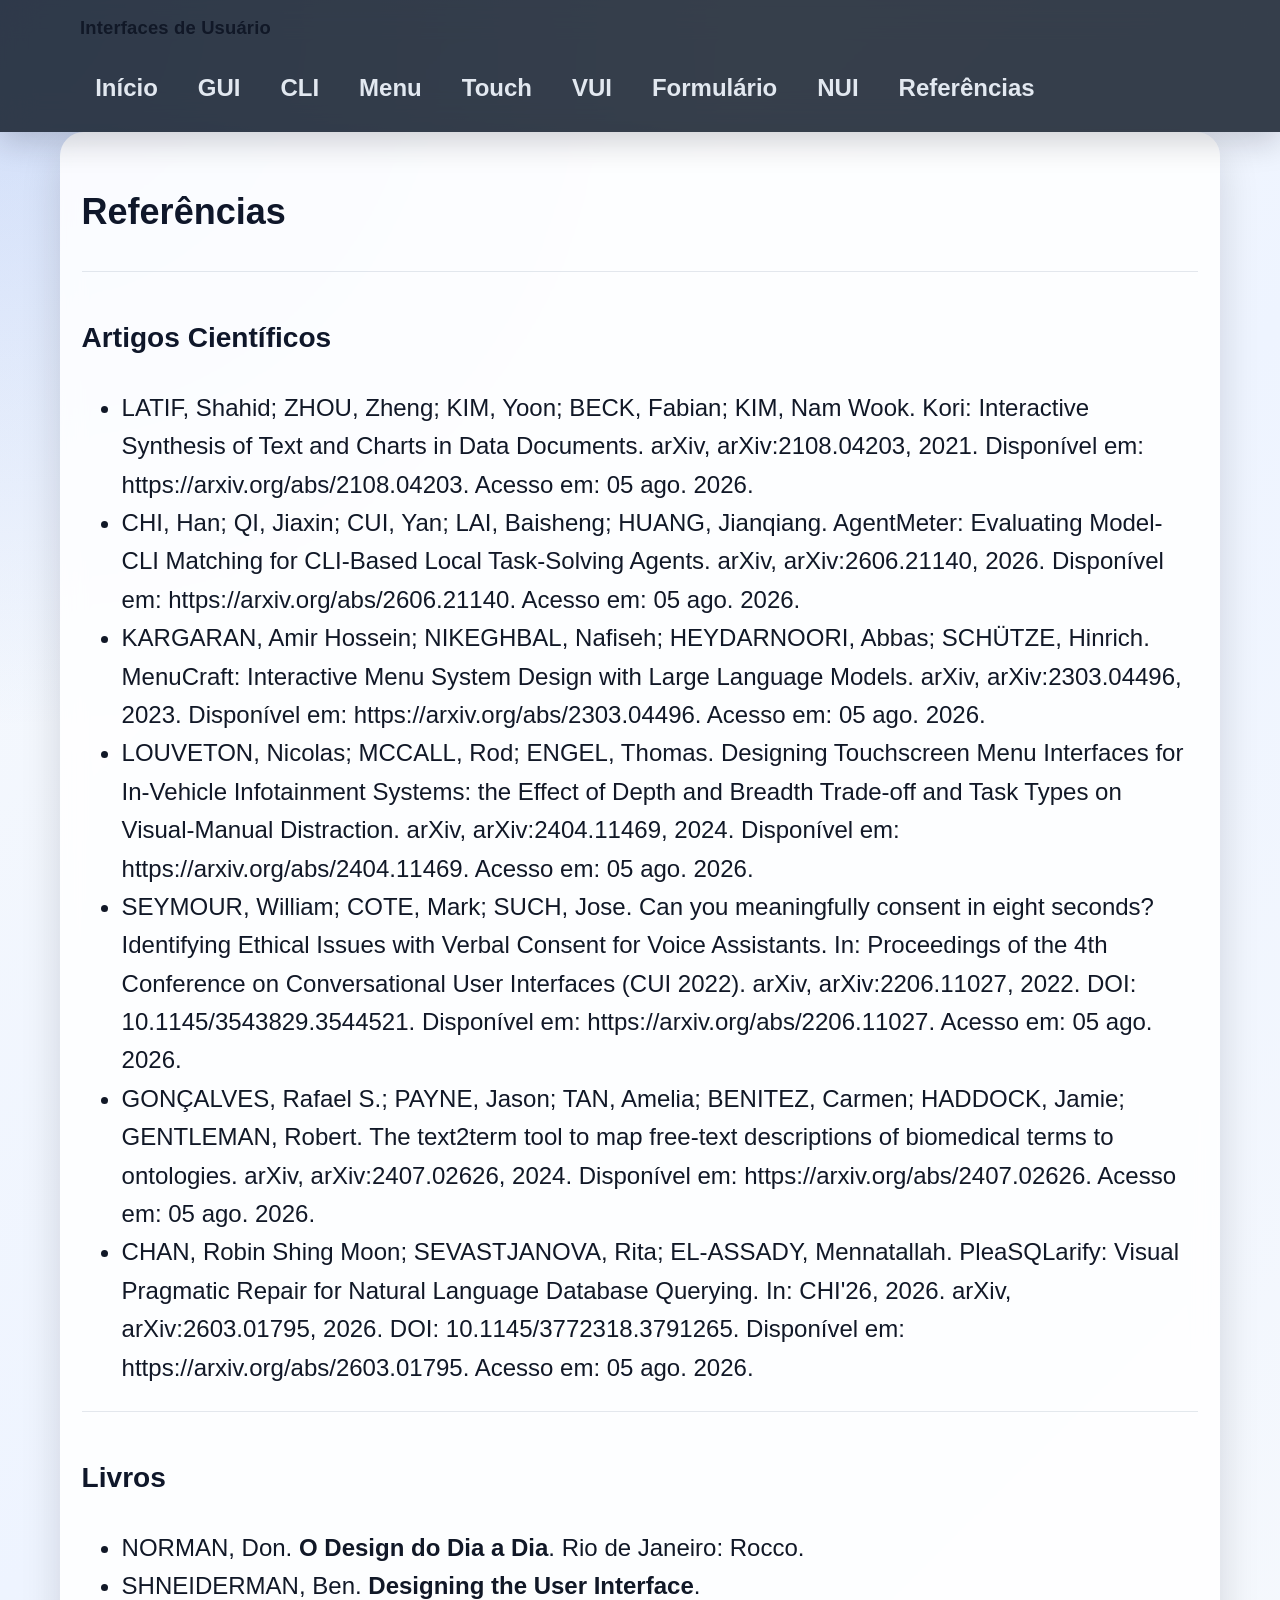
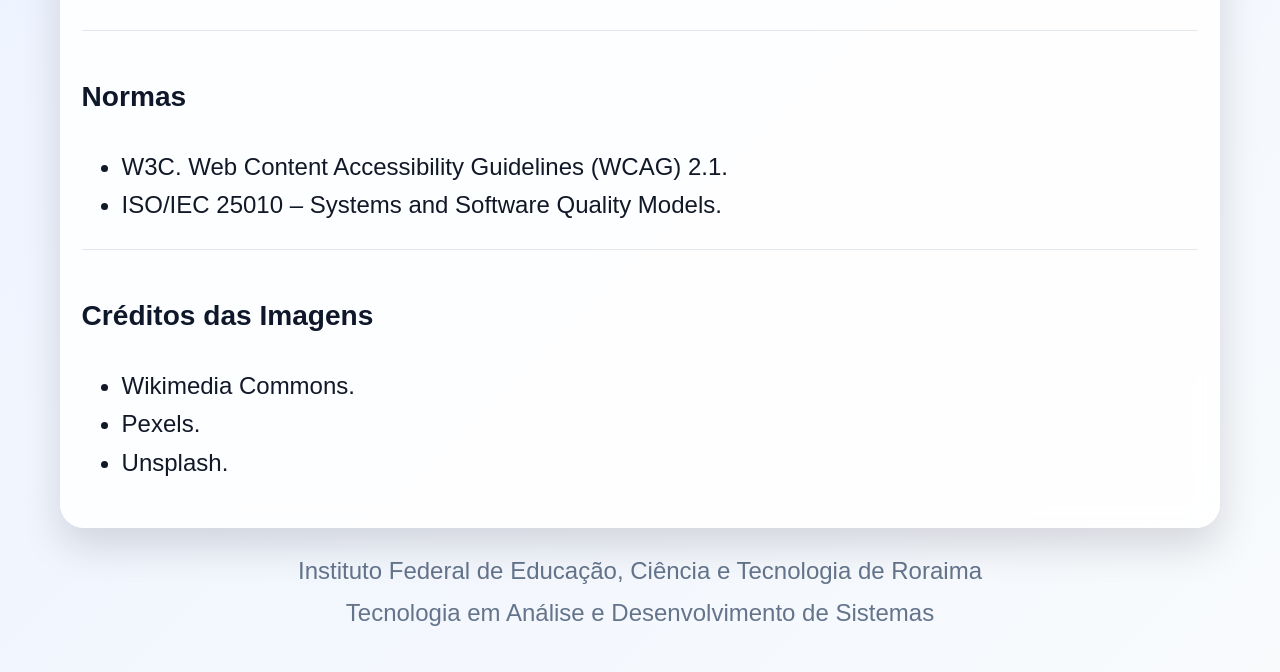
<file: referencias.html>
<!DOCTYPE html>
<html lang="pt-BR">

<head>

<meta charset="UTF-8">

<meta name="viewport" content="width=device-width, initial-scale=1.0">

<title>Referências</title>

<link rel="stylesheet" href="css/style.css">

</head>

<body>

<header>

<a href="#main-content" class="skip-link">Ir para o conteúdo</a>

<div class="container">

<h1 class="logo">Interfaces de Usuário</h1>

<nav aria-label="Menu principal">

<ul>

<li><a href="index.html">Início</a></li>
<li><a href="gui.html">GUI</a></li>
<li><a href="cli.html">CLI</a></li>
<li><a href="menu.html">Menu</a></li>
<li><a href="touch.html">Touch</a></li>
<li><a href="vui.html">VUI</a></li>
<li><a href="formulario.html">Formulário</a></li>
<li><a href="nui.html">NUI</a></li>
<li><a href="referencias.html">Referências</a></li>

</ul>

</nav>

</div>

</header>

<main id="main-content" class="pagina">

<h2>Referências</h2>

<section>

<h3>Artigos Científicos</h3>

<ul>
<li>LATIF, Shahid; ZHOU, Zheng; KIM, Yoon; BECK, Fabian; KIM, Nam Wook. Kori: Interactive Synthesis of Text and Charts in Data Documents. arXiv, arXiv:2108.04203, 2021. Disponível em: https://arxiv.org/abs/2108.04203. Acesso em: 05 ago. 2026.</li>

<li>CHI, Han; QI, Jiaxin; CUI, Yan; LAI, Baisheng; HUANG, Jianqiang. AgentMeter: Evaluating Model-CLI Matching for CLI-Based Local Task-Solving Agents. arXiv, arXiv:2606.21140, 2026. Disponível em: https://arxiv.org/abs/2606.21140. Acesso em: 05 ago. 2026.</li>

<li>KARGARAN, Amir Hossein; NIKEGHBAL, Nafiseh; HEYDARNOORI, Abbas; SCHÜTZE, Hinrich. MenuCraft: Interactive Menu System Design with Large Language Models. arXiv, arXiv:2303.04496, 2023. Disponível em: https://arxiv.org/abs/2303.04496. Acesso em: 05 ago. 2026.</li>

<li>LOUVETON, Nicolas; MCCALL, Rod; ENGEL, Thomas. Designing Touchscreen Menu Interfaces for In-Vehicle Infotainment Systems: the Effect of Depth and Breadth Trade-off and Task Types on Visual-Manual Distraction. arXiv, arXiv:2404.11469, 2024. Disponível em: https://arxiv.org/abs/2404.11469. Acesso em: 05 ago. 2026.</li>

<li>SEYMOUR, William; COTE, Mark; SUCH, Jose. Can you meaningfully consent in eight seconds? Identifying Ethical Issues with Verbal Consent for Voice Assistants. In: Proceedings of the 4th Conference on Conversational User Interfaces (CUI 2022). arXiv, arXiv:2206.11027, 2022. DOI: 10.1145/3543829.3544521. Disponível em: https://arxiv.org/abs/2206.11027. Acesso em: 05 ago. 2026.</li>

<li>GONÇALVES, Rafael S.; PAYNE, Jason; TAN, Amelia; BENITEZ, Carmen; HADDOCK, Jamie; GENTLEMAN, Robert. The text2term tool to map free-text descriptions of biomedical terms to ontologies. arXiv, arXiv:2407.02626, 2024. Disponível em: https://arxiv.org/abs/2407.02626. Acesso em: 05 ago. 2026.</li>

<li>CHAN, Robin Shing Moon; SEVASTJANOVA, Rita; EL-ASSADY, Mennatallah. PleaSQLarify: Visual Pragmatic Repair for Natural Language Database Querying. In: CHI'26, 2026. arXiv, arXiv:2603.01795, 2026. DOI: 10.1145/3772318.3791265. Disponível em: https://arxiv.org/abs/2603.01795. Acesso em: 05 ago. 2026.</li>

</ul>

</section>

<section>

<h3>Livros</h3>

<ul>

<li>NORMAN, Don. <strong>O Design do Dia a Dia</strong>. Rio de Janeiro: Rocco.</li>

<li>SHNEIDERMAN, Ben. <strong>Designing the User Interface</strong>.</li>

</ul>

</section>

<section>

<h3>Normas</h3>

<ul>

<li>W3C. Web Content Accessibility Guidelines (WCAG) 2.1.</li>

<li>ISO/IEC 25010 – Systems and Software Quality Models.</li>

</ul>

</section>

<section>

<h3>Créditos das Imagens</h3>

<ul>

<li>Wikimedia Commons.</li>

<li>Pexels.</li>

<li>Unsplash.</li>

</ul>

</section>

</main>

<footer>

<p>

Instituto Federal de Educação, Ciência e Tecnologia de Roraima

</p>

<p>

Tecnologia em Análise e Desenvolvimento de Sistemas

</p>

</footer>

<script src="js/script.js"></script>

</body>

</html>
</file>
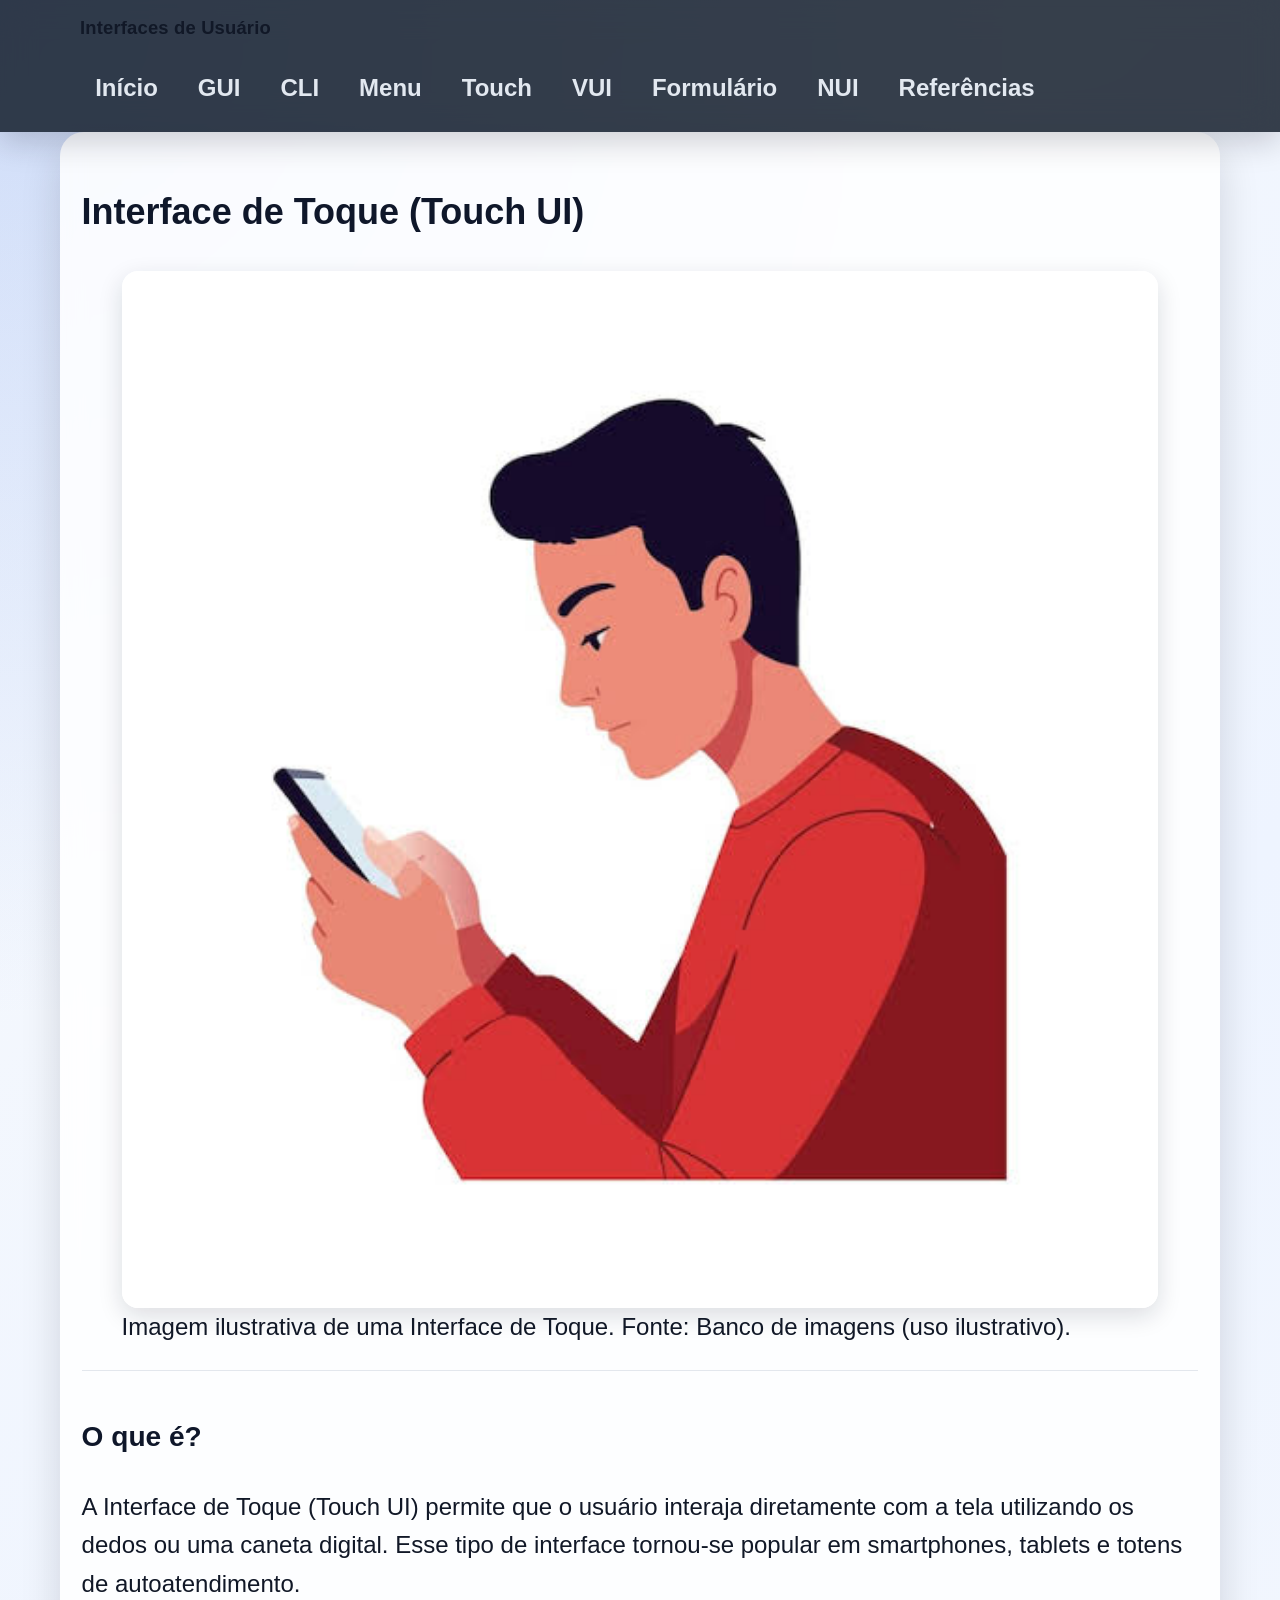
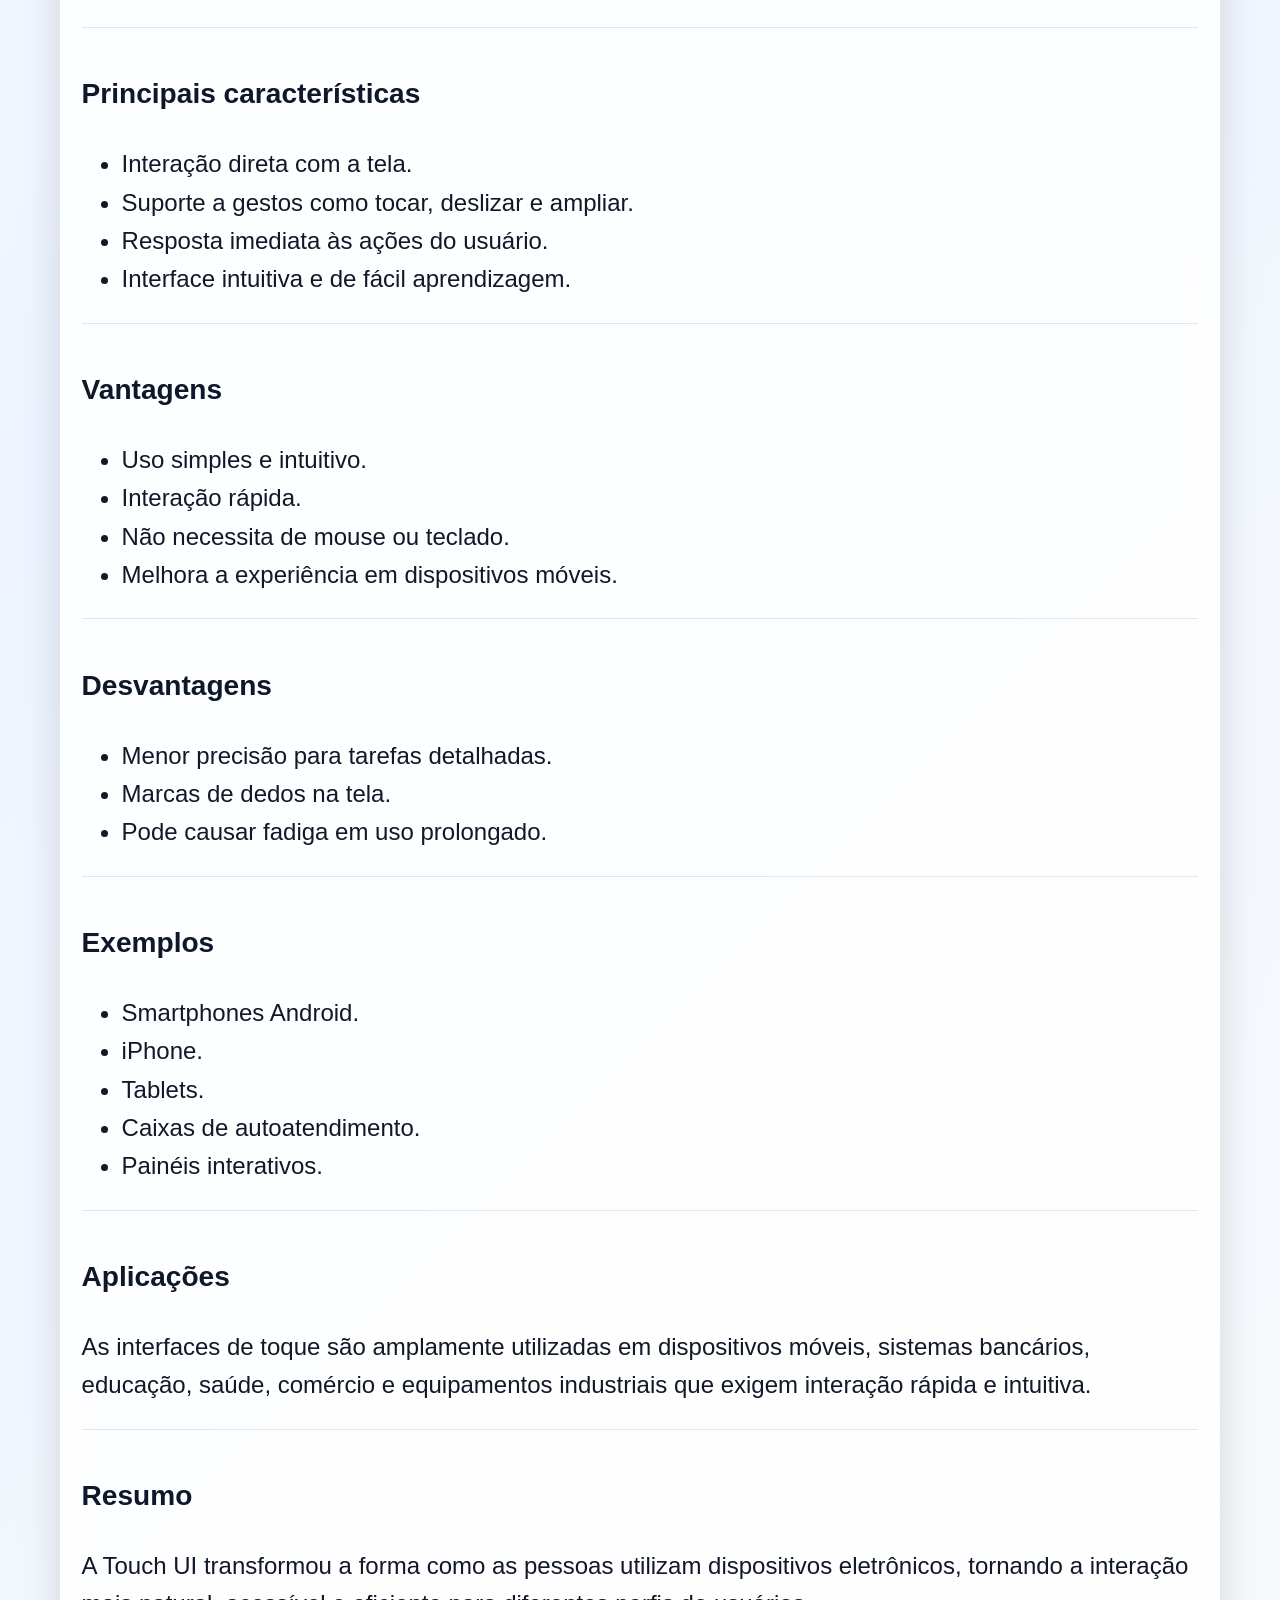
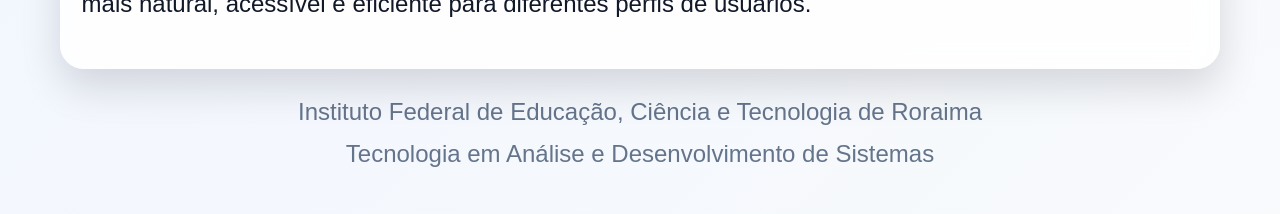
<file: touch.html>
<!DOCTYPE html>
<html lang="pt-BR">

<head>
    <meta charset="UTF-8">
    <meta name="viewport" content="width=device-width, initial-scale=1.0">
    <title>Touch UI - Interface de Toque</title>

    <link rel="stylesheet" href="css/style.css">
</head>

<body>

<header>

<a href="#main-content" class="skip-link">Ir para o conteúdo</a>

<div class="container">

<h1 class="logo">Interfaces de Usuário</h1>

<nav aria-label="Menu principal">

<ul>

<li><a href="index.html">Início</a></li>
<li><a href="gui.html">GUI</a></li>
<li><a href="cli.html">CLI</a></li>
<li><a href="menu.html">Menu</a></li>
<li><a href="touch.html">Touch</a></li>
<li><a href="vui.html">VUI</a></li>
<li><a href="formulario.html">Formulário</a></li>
<li><a href="nui.html">NUI</a></li>
<li><a href="referencias.html">Referências</a></li>

</ul>

</nav>

</div>

</header>

<main id="main-content" class="pagina">

<h2>Interface de Toque (Touch UI)</h2>

<figure>

<img
src="img/touch.jpg"
class="imagem"
alt="Ilustração de um usuário tocando a tela de um dispositivo móvel."
loading="lazy" width="800" height="600">

<figcaption>
Imagem ilustrativa de uma Interface de Toque. Fonte: Banco de imagens (uso ilustrativo).
</figcaption>

</figure>

<section>

<h3>O que é?</h3>

<p>

A Interface de Toque (Touch UI) permite que o usuário interaja diretamente com a tela utilizando os dedos ou uma caneta digital. Esse tipo de interface tornou-se popular em smartphones, tablets e totens de autoatendimento.

</p>

</section>

<section>

<h3>Principais características</h3>

<ul>

<li>Interação direta com a tela.</li>

<li>Suporte a gestos como tocar, deslizar e ampliar.</li>

<li>Resposta imediata às ações do usuário.</li>

<li>Interface intuitiva e de fácil aprendizagem.</li>

</ul>

</section>

<section>

<h3>Vantagens</h3>

<ul>

<li>Uso simples e intuitivo.</li>

<li>Interação rápida.</li>

<li>Não necessita de mouse ou teclado.</li>

<li>Melhora a experiência em dispositivos móveis.</li>

</ul>

</section>

<section>

<h3>Desvantagens</h3>

<ul>

<li>Menor precisão para tarefas detalhadas.</li>

<li>Marcas de dedos na tela.</li>

<li>Pode causar fadiga em uso prolongado.</li>

</ul>

</section>

<section>

<h3>Exemplos</h3>

<ul>

<li>Smartphones Android.</li>

<li>iPhone.</li>

<li>Tablets.</li>

<li>Caixas de autoatendimento.</li>

<li>Painéis interativos.</li>

</ul>

</section>

<section>

<h3>Aplicações</h3>

<p>

As interfaces de toque são amplamente utilizadas em dispositivos móveis, sistemas bancários, educação, saúde, comércio e equipamentos industriais que exigem interação rápida e intuitiva.

</p>

</section>

<section>

<h3>Resumo</h3>

<p>

A Touch UI transformou a forma como as pessoas utilizam dispositivos eletrônicos, tornando a interação mais natural, acessível e eficiente para diferentes perfis de usuários.

</p>

</section>

</main>

<footer>

<p>

Instituto Federal de Educação, Ciência e Tecnologia de Roraima

</p>

<p>

Tecnologia em Análise e Desenvolvimento de Sistemas

</p>

</footer>

<script src="js/script.js"></script>

</body>

</html>
</file>
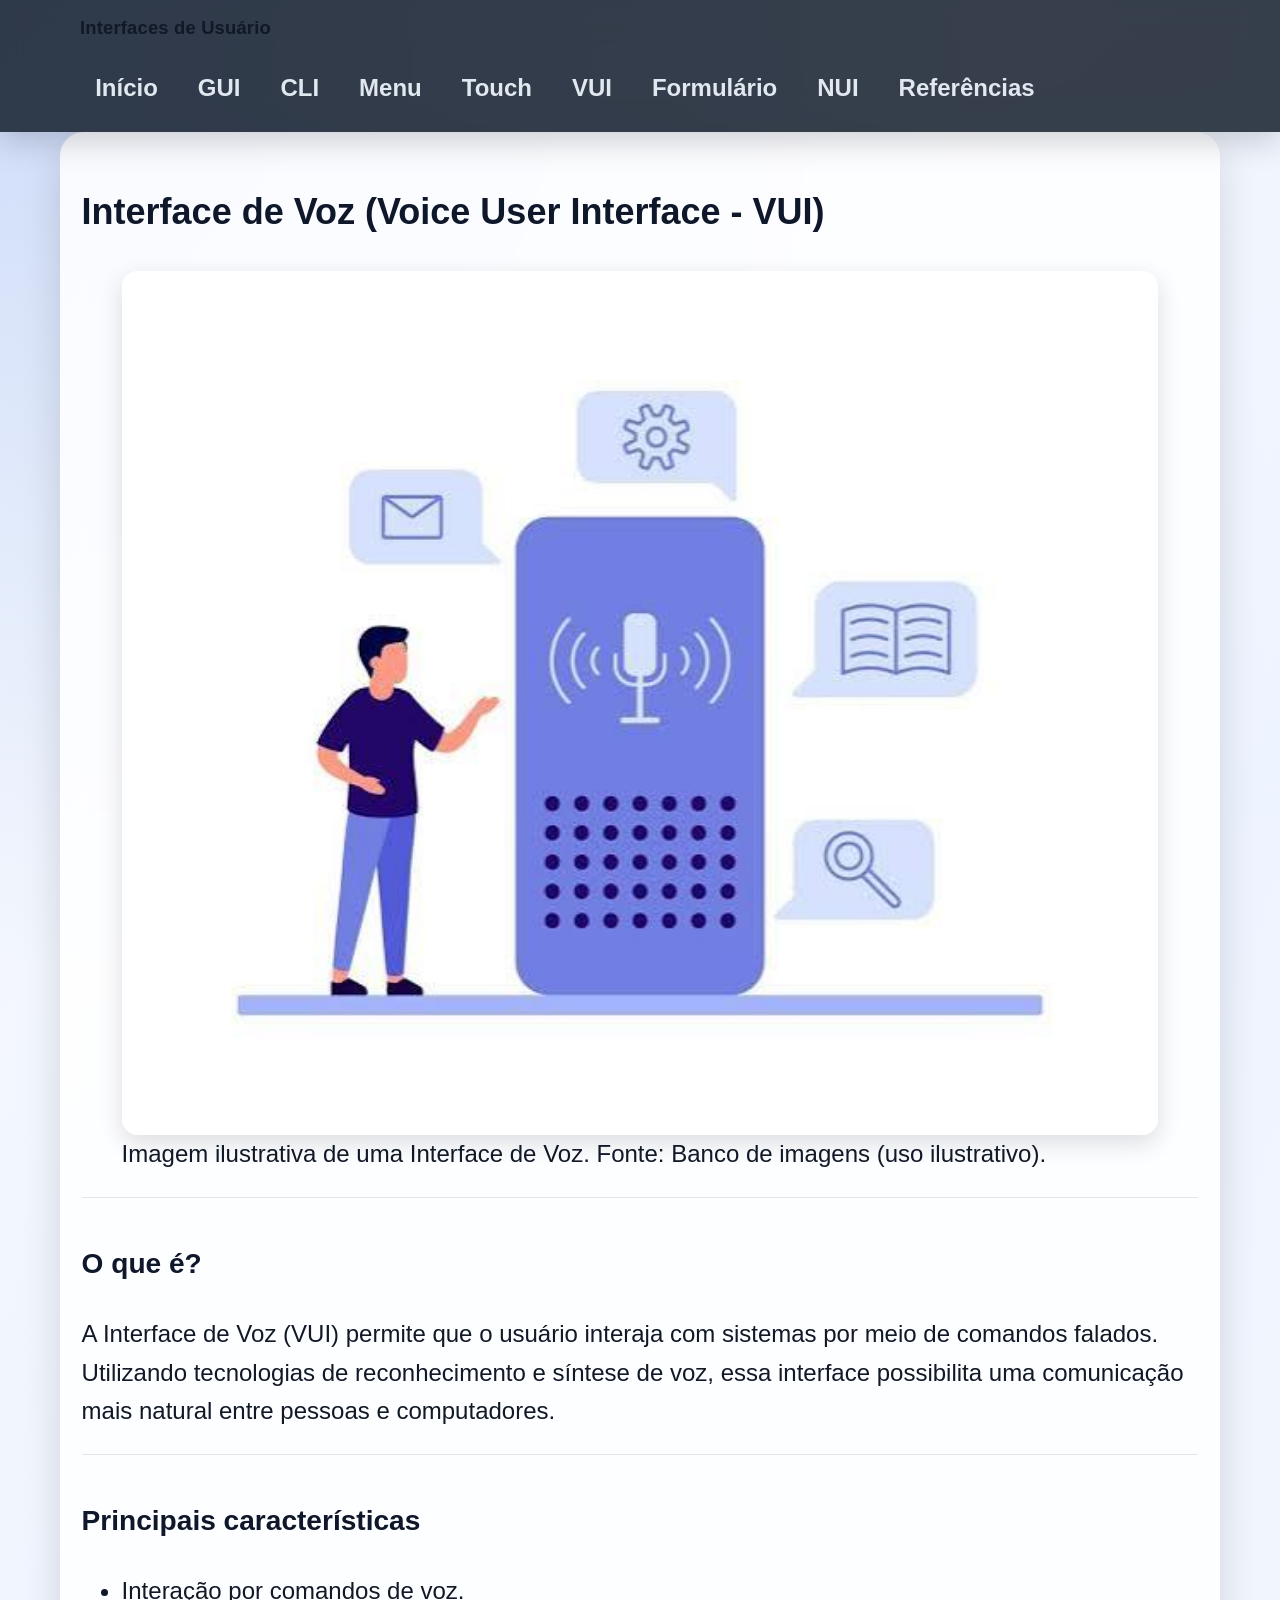
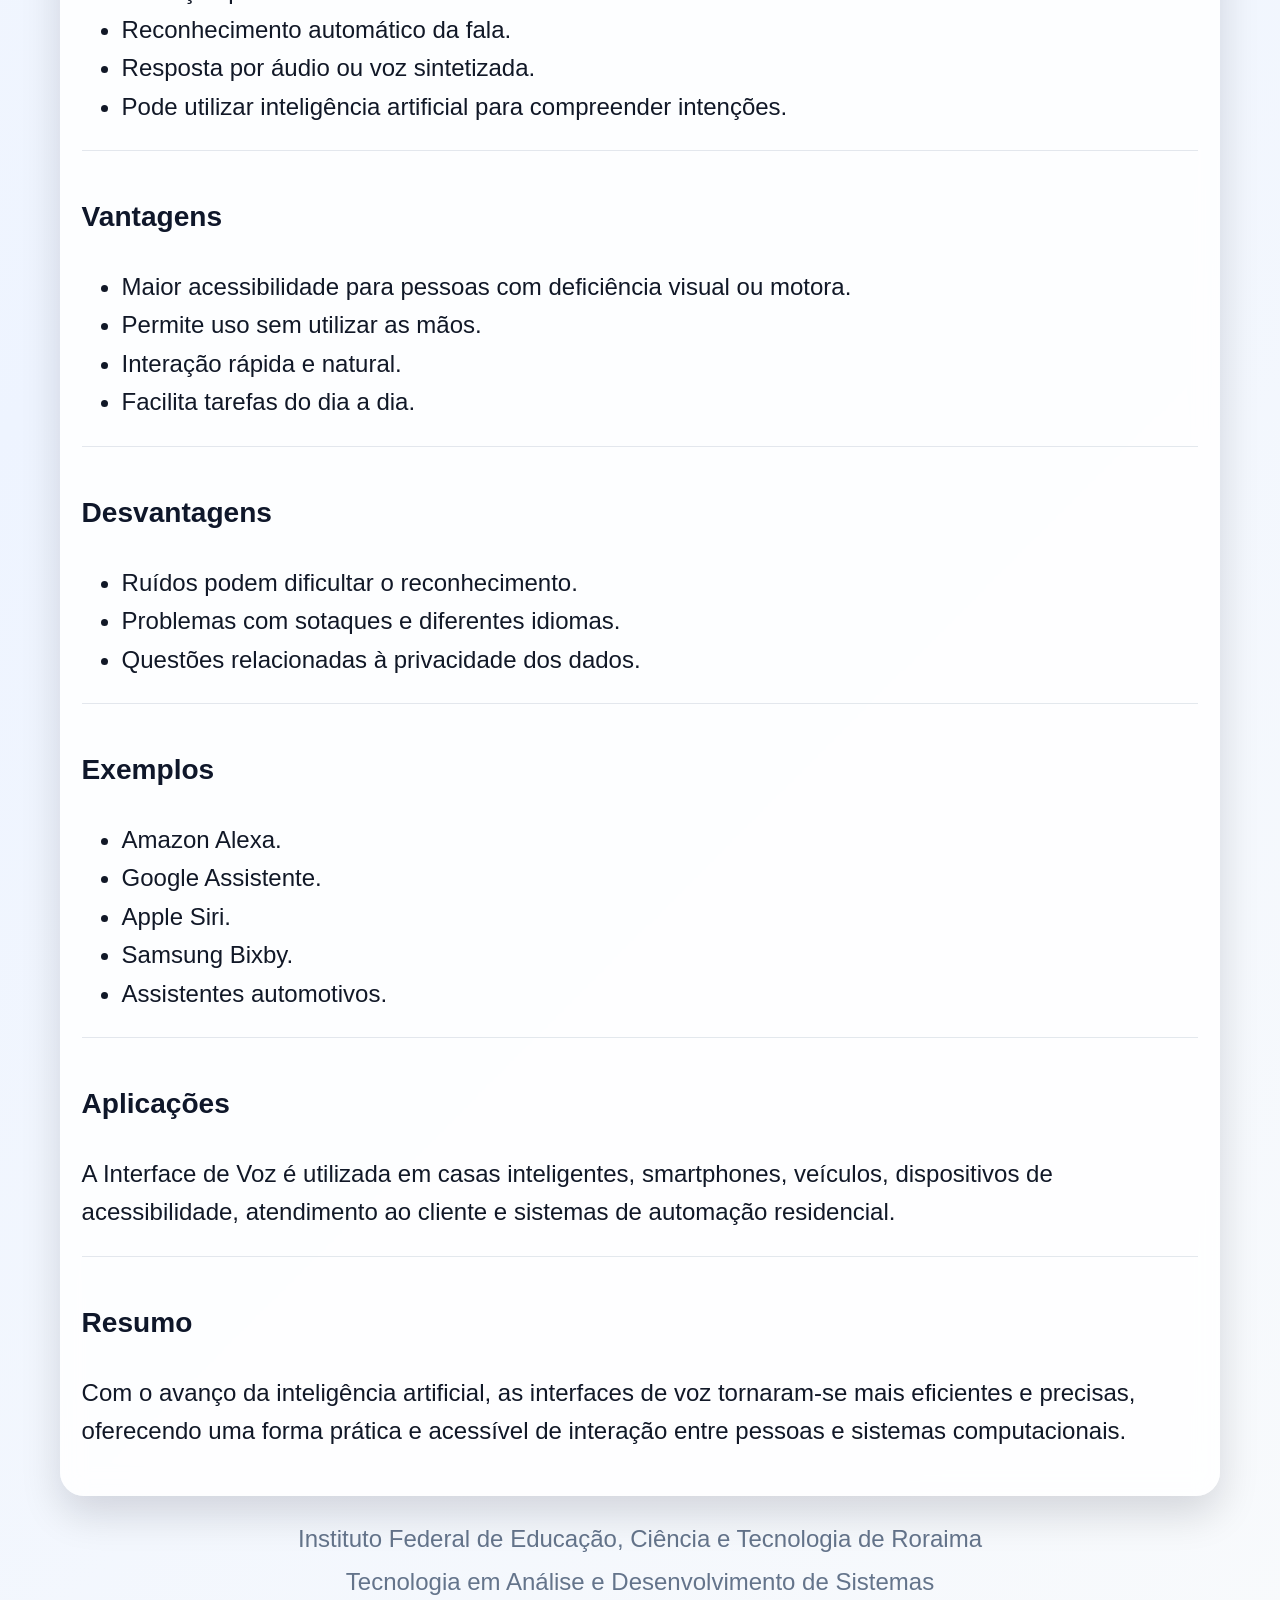
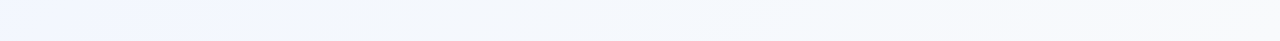
<file: vui.html>
<!DOCTYPE html>
<html lang="pt-BR">

<head>
    <meta charset="UTF-8">
    <meta name="viewport" content="width=device-width, initial-scale=1.0">
    <title>VUI - Interface de Voz</title>

    <link rel="stylesheet" href="css/style.css">
</head>

<body>

<header>

<a href="#main-content" class="skip-link">Ir para o conteúdo</a>

<div class="container">

<h1 class="logo">Interfaces de Usuário</h1>

<nav aria-label="Menu principal">

<ul>

<li><a href="index.html">Início</a></li>
<li><a href="gui.html">GUI</a></li>
<li><a href="cli.html">CLI</a></li>
<li><a href="menu.html">Menu</a></li>
<li><a href="touch.html">Touch</a></li>
<li><a href="vui.html">VUI</a></li>
<li><a href="formulario.html">Formulário</a></li>
<li><a href="nui.html">NUI</a></li>
<li><a href="referencias.html">Referências</a></li>

</ul>

</nav>

</div>

</header>

<main id="main-content" class="pagina">

<h2>Interface de Voz (Voice User Interface - VUI)</h2>

<figure>

<img
src="img/vui.jpg"
class="imagem"
alt="Ilustração de um assistente virtual usado por voz."
loading="lazy" width="800" height="600">

<figcaption>
Imagem ilustrativa de uma Interface de Voz. Fonte: Banco de imagens (uso ilustrativo).
</figcaption>

</figure>

<section>

<h3>O que é?</h3>

<p>

A Interface de Voz (VUI) permite que o usuário interaja com sistemas por meio de comandos falados. Utilizando tecnologias de reconhecimento e síntese de voz, essa interface possibilita uma comunicação mais natural entre pessoas e computadores.

</p>

</section>

<section>

<h3>Principais características</h3>

<ul>

<li>Interação por comandos de voz.</li>

<li>Reconhecimento automático da fala.</li>

<li>Resposta por áudio ou voz sintetizada.</li>

<li>Pode utilizar inteligência artificial para compreender intenções.</li>

</ul>

</section>

<section>

<h3>Vantagens</h3>

<ul>

<li>Maior acessibilidade para pessoas com deficiência visual ou motora.</li>

<li>Permite uso sem utilizar as mãos.</li>

<li>Interação rápida e natural.</li>

<li>Facilita tarefas do dia a dia.</li>

</ul>

</section>

<section>

<h3>Desvantagens</h3>

<ul>

<li>Ruídos podem dificultar o reconhecimento.</li>

<li>Problemas com sotaques e diferentes idiomas.</li>

<li>Questões relacionadas à privacidade dos dados.</li>

</ul>

</section>

<section>

<h3>Exemplos</h3>

<ul>

<li>Amazon Alexa.</li>

<li>Google Assistente.</li>

<li>Apple Siri.</li>

<li>Samsung Bixby.</li>

<li>Assistentes automotivos.</li>

</ul>

</section>

<section>

<h3>Aplicações</h3>

<p>

A Interface de Voz é utilizada em casas inteligentes, smartphones, veículos, dispositivos de acessibilidade, atendimento ao cliente e sistemas de automação residencial.

</p>

</section>

<section>

<h3>Resumo</h3>

<p>

Com o avanço da inteligência artificial, as interfaces de voz tornaram-se mais eficientes e precisas, oferecendo uma forma prática e acessível de interação entre pessoas e sistemas computacionais.

</p>

</section>

</main>

<footer>

<p>

Instituto Federal de Educação, Ciência e Tecnologia de Roraima

</p>

<p>

Tecnologia em Análise e Desenvolvimento de Sistemas

</p>

</footer>

<script src="js/script.js"></script>

</body>

</html>
</file>
<file: css/style.css>
:root {
  --bg: #07111f;
  --bg-soft: #0f172a;
  --text: #111827;
  --muted: #64748b;
  --accent: #7c3aed;
  --accent-2: #2563eb;
  --card: rgba(255, 255, 255, 0.92);
  --border: rgba(148, 163, 184, 0.25);
  --shadow: 0 18px 40px rgba(2, 6, 23, 0.14);
}

* { box-sizing: border-box; }

body {
  margin: 0;
  font-size: 1.5rem;
  line-height: 1.6;
  font-family: "Segoe UI", Tahoma, Geneva, Verdana, sans-serif;
  color: var(--text);
  background:
    radial-gradient(circle at top left, rgba(37, 99, 235, 0.2), transparent 28%),
    linear-gradient(135deg, #f8fafc 0%, #eef4ff 45%, #f8fafc 100%);
  min-height: 100vh;
}

/* Skip link - visible on focus for keyboard users */
.skip-link {
  position: absolute;
  left: -9999px;
  top: auto;
  width: 1px;
  height: 1px;
  overflow: hidden;
}

.skip-link:focus,
.skip-link:active {
  position: fixed;
  left: 1rem;
  top: 1rem;
  width: auto;
  height: auto;
  padding: 0.5rem 0.75rem;
  background: #fff;
  color: var(--bg);
  z-index: 2000;
  border-radius: 6px;
  box-shadow: 0 4px 12px rgba(0,0,0,0.15);
}

/* Visible focus for interactive elements */
:where(a, button, input, textarea, select, summary, [role="button"]) :focus-visible {
  outline: 3px solid var(--accent-2);
  outline-offset: 3px;
}

/* Additional focus rule for cards and custom controls */
.card:focus-visible,
.btn-primary:focus-visible,
.btn-secondary:focus-visible,
.menu-toggle:focus-visible {
  outline: 3px solid var(--accent-2);
  outline-offset: 3px;
}

a { color: inherit; }

header {
  position: sticky;
  top: 0;
  z-index: 1000;
  background: rgba(7, 17, 31, 0.8);
  backdrop-filter: blur(16px);
  box-shadow: 0 10px 30px rgba(2, 6, 23, 0.18);
  padding: 0.8rem 0;
}

.container {
  max-width: 1160px;
  margin: 0 auto;
  padding: 0 1.25rem;
  display: flex;
  justify-content: space-between;
  align-items: center;
  gap: 1rem;
  flex-wrap: wrap;
}

.brand {
  display: flex;
  align-items: center;
  gap: 0.85rem;
  color: #fff;
}

.logo-box {
  width: 56px;
  height: 56px;
  border-radius: 16px;
  background: rgba(255, 255, 255, 0.1);
  display: grid;
  place-items: center;
  padding: 0.4rem;
}

.logo-img {
  max-width: 100%;
  height: auto;
  border-radius: 12px;
}

.logo {
  margin: 0;
  font-size: 1.15rem;
  font-weight: 700;
  letter-spacing: 0.01em;
}

.project-subtitle {
  margin: 0.15rem 0 0;
  color: #cbd5e1;
  font-size: 0.84rem;
}

.site-nav ul {
  display: flex;
  list-style: none;
  gap: 0.6rem;
  margin: 0;
  padding: 0;
  flex-wrap: wrap;
}

.site-nav a {
  display: inline-flex;
  align-items: center;
  justify-content: center;
  padding: 0.7rem 0.95rem;
  border-radius: 999px;
  color: #e2e8f0;
  text-decoration: none;
  font-weight: 600;
  transition: background 0.25s ease, color 0.25s ease, transform 0.25s ease;
}

.site-nav a:hover,
.site-nav a:focus-visible {
  background: rgba(255, 255, 255, 0.16);
  color: #fff;
  transform: translateY(-1px);
}

.menu-toggle {
  display: none;
  align-items: center;
  justify-content: center;
  flex-direction: column;
  gap: 0.25rem;
  width: 46px;
  height: 46px;
  border: 0;
  border-radius: 50%;
  background: rgba(255, 255, 255, 0.12);
  cursor: pointer;
}

.menu-toggle span {
  width: 20px;
  height: 2px;
  border-radius: 999px;
  background: #fff;
  transition: transform 0.25s ease, opacity 0.25s ease;
}

.menu-toggle.is-active span:nth-child(1) {
  transform: translateY(6px) rotate(45deg);
}

.menu-toggle.is-active span:nth-child(2) {
  opacity: 0;
}

.menu-toggle.is-active span:nth-child(3) {
  transform: translateY(-6px) rotate(-45deg);
}

main {
  padding: 1rem 0 3rem;
}

.hero {
  max-width: 1160px;
  margin: 1.25rem auto 1.75rem;
  padding: 3rem clamp(1.25rem, 3vw, 2.2rem);
  border-radius: 30px;
  background: linear-gradient(120deg, var(--accent) 0%, var(--accent-2) 100%);
  color: #fff;
  box-shadow: var(--shadow);
}

.hero h2 {
  margin: 0 0 0.75rem;
  font-size: clamp(1.8rem, 3vw, 2.6rem);
}

.hero p {
  margin: 0;
  max-width: 760px;
  font-size: 1.05rem;
  line-height: 1.7;
}

.hero-actions {
  display: flex;
  gap: 0.8rem;
  flex-wrap: wrap;
  margin-top: 1.2rem;
}

.btn-primary,
.btn-secondary {
  display: inline-flex;
  align-items: center;
  justify-content: center;
  padding: 0.8rem 1rem;
  border-radius: 999px;
  text-decoration: none;
  font-weight: 700;
  transition: transform 0.25s ease, box-shadow 0.25s ease;
}

.btn-primary {
  background: #fff;
  color: var(--accent);
  box-shadow: 0 10px 20px rgba(0, 0, 0, 0.12);
}

.btn-secondary {
  background: rgba(255, 255, 255, 0.16);
  color: #fff;
  border: 1px solid rgba(255, 255, 255, 0.25);
}

.btn-primary:hover,
.btn-secondary:hover {
  transform: translateY(-2px);
}

.pagina {
  max-width: 1160px;
  margin: 0 auto 1.5rem;
  padding: 1.35rem;
  border-radius: 24px;
  background: rgba(255, 255, 255, 0.86);
  box-shadow: var(--shadow);
  backdrop-filter: blur(12px);
}

.pagina h2,
.pagina h3 {
  color: var(--bg-soft);
}

.pagina section {
  margin-top: 1rem;
  padding-top: 1rem;
  border-top: 1px solid var(--border);
}

.cards {
  max-width: 1160px;
  margin: 1.25rem auto 0;
  padding: 0 1.25rem 2rem;
  display: grid;
  grid-template-columns: repeat(auto-fit, minmax(220px, 1fr));
  gap: 1rem;
}

.card {
  display: block;
  padding: 1.25rem;
  border-radius: 20px;
  background: var(--card);
  color: var(--text);
  text-decoration: none;
  box-shadow: var(--shadow);
  border: 1px solid var(--border);
  transition: transform 0.25s ease, box-shadow 0.25s ease;
}

.card:hover {
  transform: translateY(-4px);
  box-shadow: 0 20px 35px rgba(2, 6, 23, 0.16);
}

.card h3 {
  margin: 0 0 0.4rem;
  color: var(--accent-2);
}

.card p {
  margin: 0;
  color: var(--muted);
}

img {
  display: block;
  max-width: 100%;
  width: 100%;
  height: auto;
}

.imagem {
  display: block;
  width: 100%;
  height: auto;
  max-width: 100%;
  border-radius: 16px;
  box-shadow: 0 8px 25px rgba(15, 23, 42, 0.14);
}

footer {
  max-width: 1160px;
  margin: 0 auto;
  padding: 0 1.25rem 2.25rem;
  color: var(--muted);
  text-align: center;
}

footer p {
  margin: 0.25rem 0;
}

@media (max-width: 900px) {
  .menu-toggle {
    display: inline-flex;
  }

  .site-nav {
    display: none;
    width: 100%;
    margin-top: 0.75rem;
  }

  .site-nav.is-open {
    display: block;
  }

  .site-nav ul {
    flex-direction: column;
    gap: 0.35rem;
    padding: 0.75rem;
    border-radius: 18px;
    background: rgba(255, 255, 255, 0.12);
    border: 1px solid rgba(255, 255, 255, 0.1);
  }

  .site-nav a {
    justify-content: flex-start;
    color: #f8fafc;
  }
}

@media (max-width: 640px) {
  .container {
    padding: 0 1rem;
  }

  .hero {
    padding: 2rem 1rem;
    border-radius: 20px;
  }

  .hero h2 {
    font-size: 2.2rem;
  }

  .hero p {
    font-size: 1rem;
  }

  .cards {
    padding: 0 1rem 2rem;
    grid-template-columns: 1fr;
    margin: 40px auto;
    width: 100%;
  }

  .card {
    padding: 1.25rem;
  }

  .pagina {
    padding: 1rem;
    width: 100%;
    margin: 30px auto;
  }

  .pagina section {
    padding: 1.25rem;
  }

  .imagem {
    max-height: none;
    object-fit: unset;
  }

  figure {
    margin-bottom: 32px;
  }

  footer {
    padding: 30px 15px;
  }

  body {
    font-size: 1.05rem;
  }

  .logo-box {
    width: 100%;
    max-width: 260px;
    padding: 16px;
  }

  .logo-img {
    width: 100%;
    max-width: 220px;
  }

  nav ul {
    flex-direction: column;
    align-items: stretch;
    gap: 12px;
  }

  nav a {
    width: 100%;
    text-align: center;
  }
}
</file>
